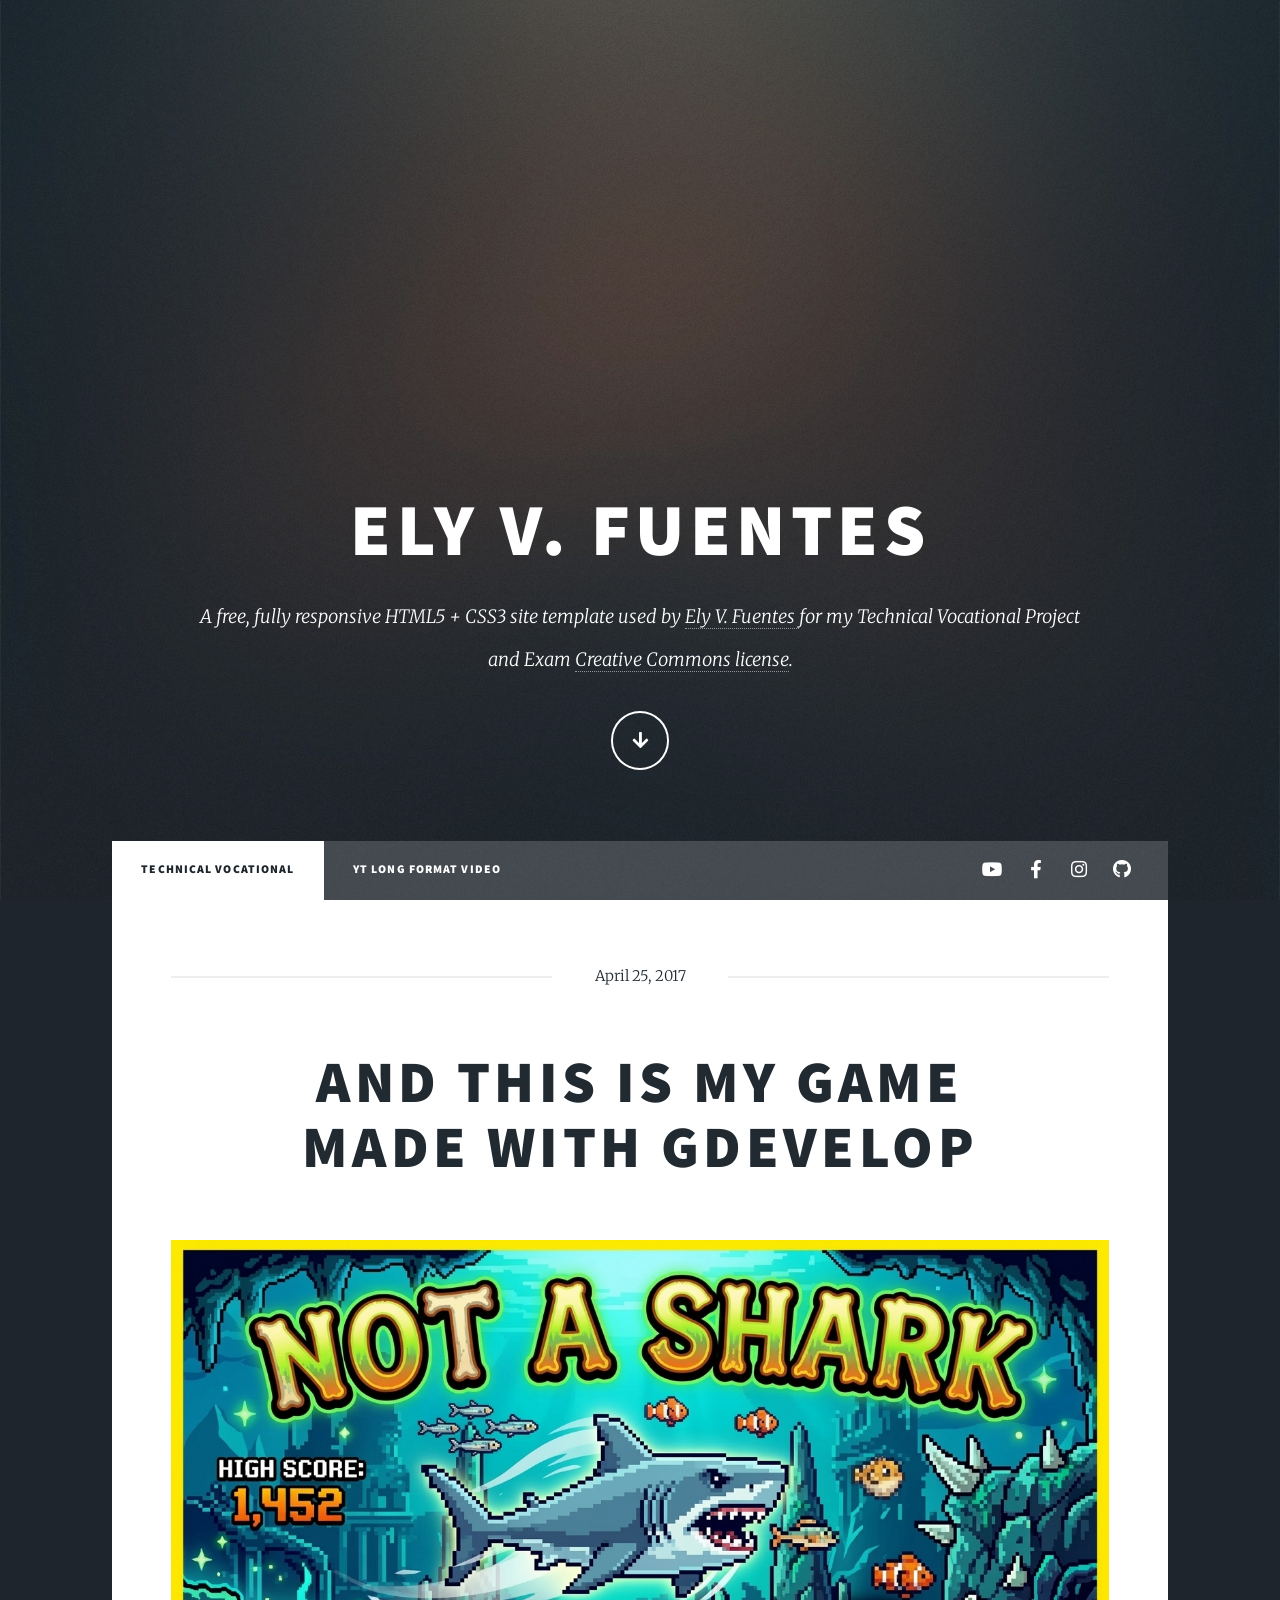
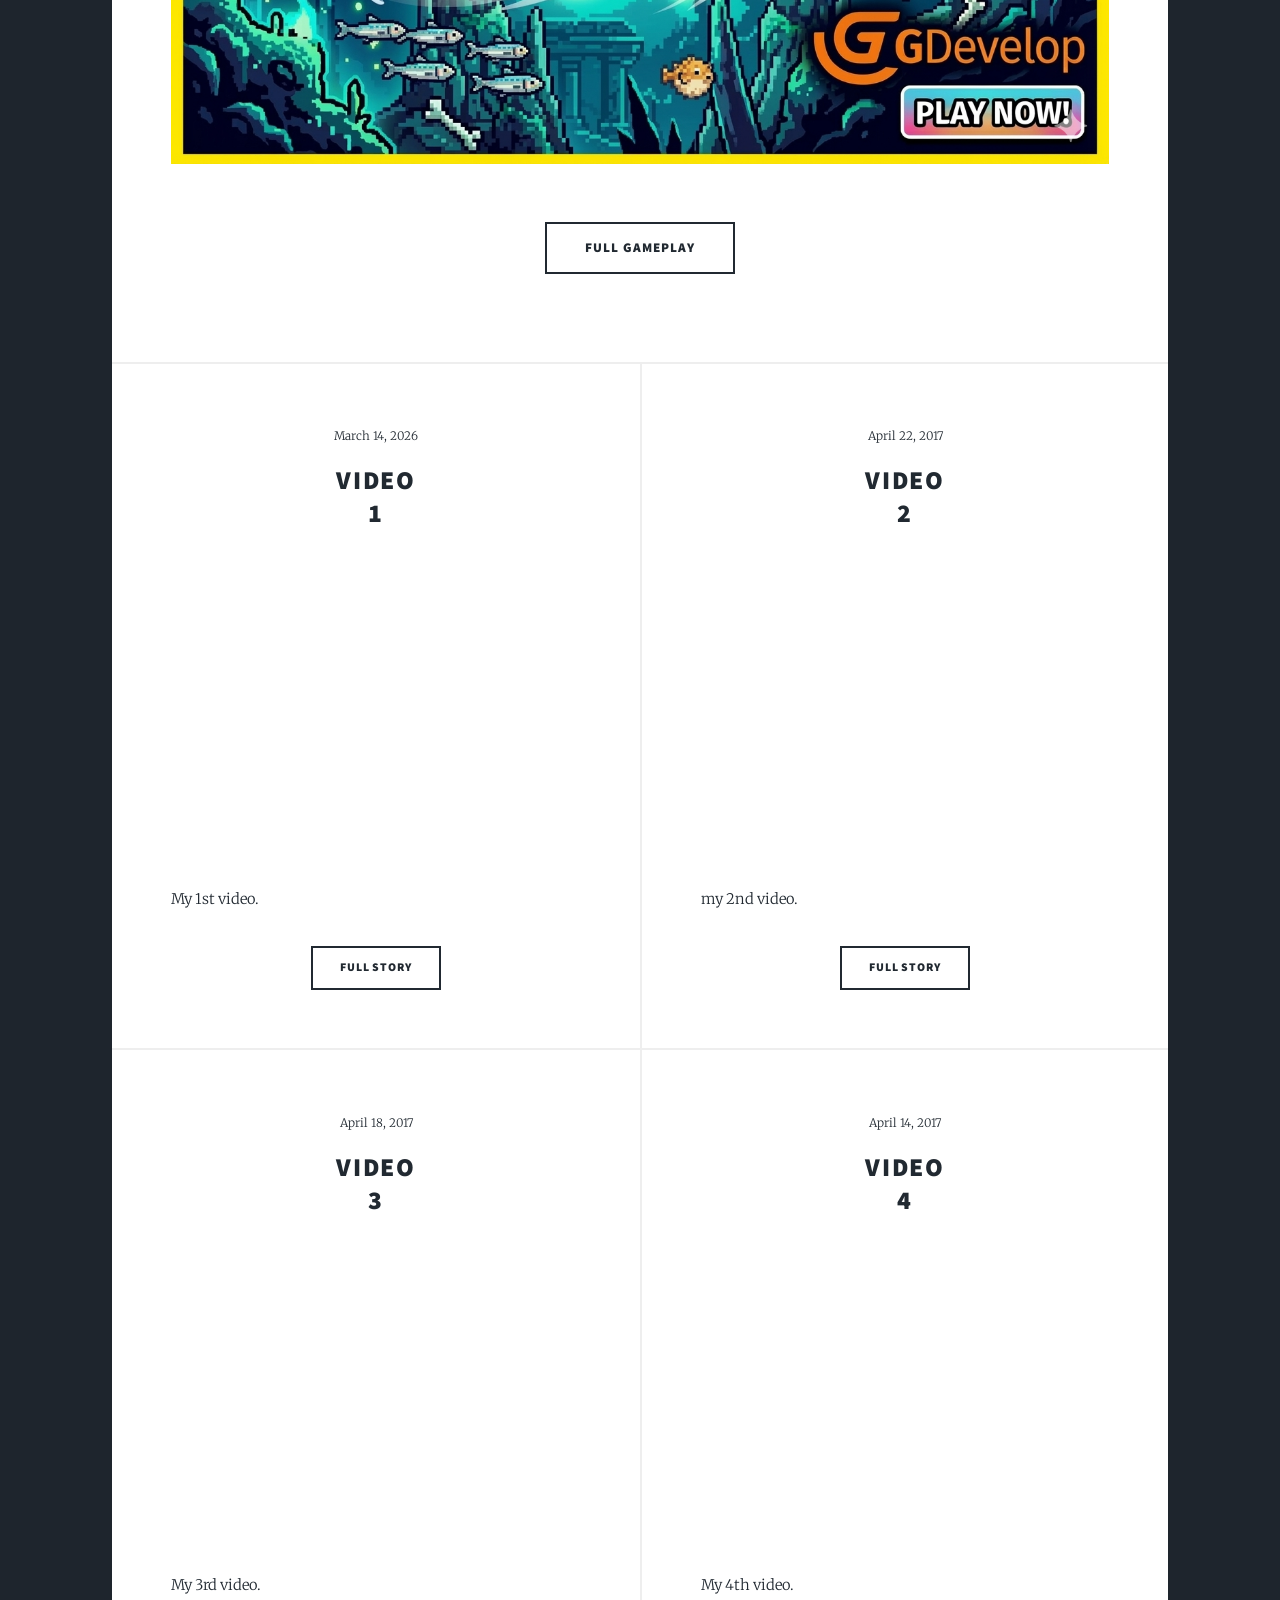
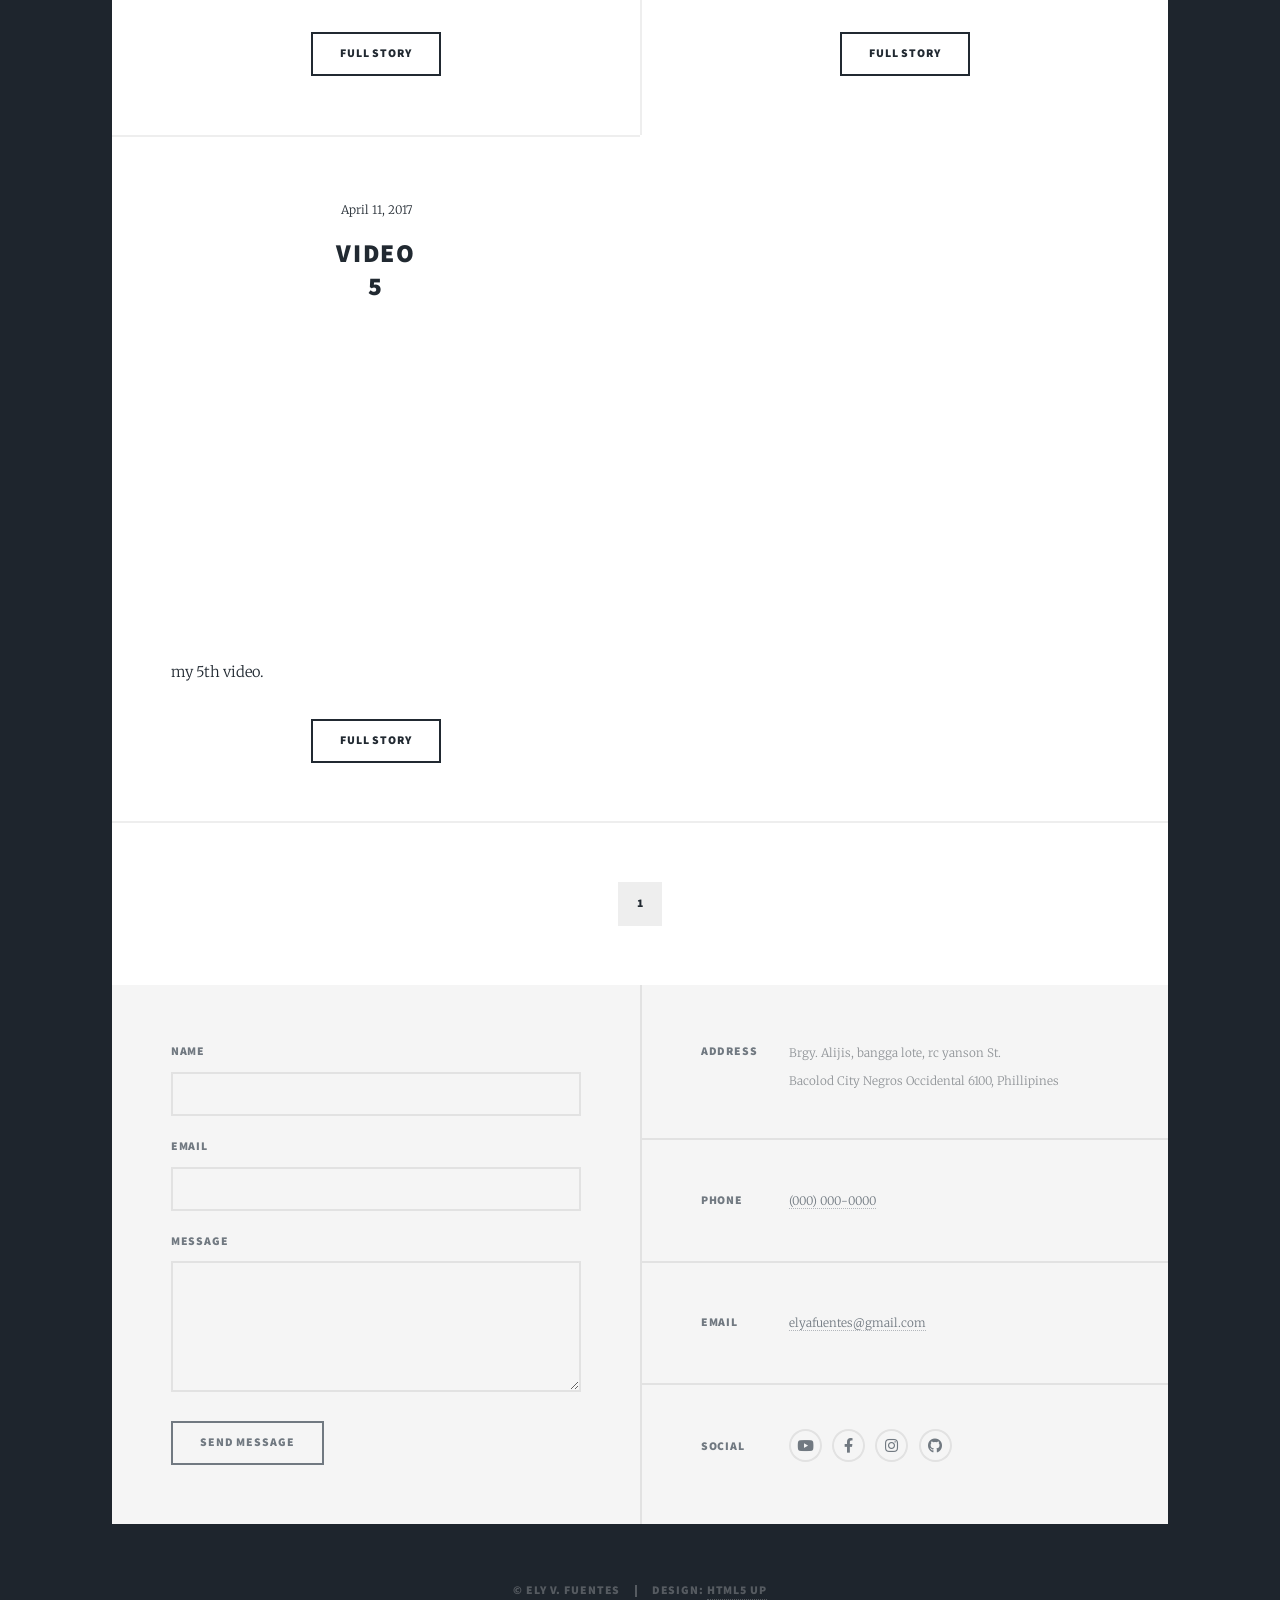
<file: myprofile/index.html>
<!DOCTYPE HTML>
<!--
	Massively by HTML5 UP
	html5up.net | @ajlkn
	Free for personal and commercial use under the CCA 3.0 license (html5up.net/license)
-->
<html>
	<head>
		<title>Mi Casa</title>
		<meta charset="utf-8" />
		<meta name="viewport" content="width=device-width, initial-scale=1, user-scalable=no" />
		<link rel="stylesheet" href="assets/css/main.css" />
		<noscript><link rel="stylesheet" href="assets/css/noscript.css" /></noscript>
	</head>
	<body class="is-preload">

		<!-- Wrapper -->
			<div id="wrapper" class="fade-in">

				<!-- Intro -->
					<div id="intro">
						<h1>Ely V. Fuentes</h1>
						<p>A free, fully responsive HTML5 + CSS3 site template used by <a href="https://www.facebook.com/ely.fuentes.565666">Ely V. Fuentes </a> for my Technical Vocational Project </a><br />
						and Exam <a href="https://html5up.net/license">Creative Commons license</a>.</p>
						<ul class="actions">
							<li><a href="#header" class="button icon solid solo fa-arrow-down scrolly">Continue</a></li>
						</ul>
					</div>

				<!-- Header -->
					<header id="header">
						<a href="index.html" class="logo">Su Casa</a>
					</header>

				<!-- Nav -->
					<nav id="nav">
						<ul class="links">
							<li class="active"><a href="index.html">Technical Vocational</a></li>
							<li><a href="generic.html">YT Long Format Video</a></li>
						</ul>
						<ul class="icons">
							<li><a href="#" class="icon brands fa-youtube"><span class="label">YouTube</span></a></li>
							<li><a href="https://www.facebook.com/ely.fuentes.565666" class="icon brands fa-facebook-f"><span class="label">Facebook</span></a></li>
							<li><a href="#" class="icon brands fa-instagram"><span class="label">Instagram</span></a></li>
							<li><a href="https://github.com/elyfuentes96-bop" class="icon brands fa-github"><span class="label">GitHub</span></a></li>
						</ul>
					</nav>

				<!-- Main -->
					<div id="main">

						<!-- Featured Post -->
							<article class="post featured">
								<header class="major">
									<span class="date">April 25, 2017</span>
									<h2>And this is my game<br />
									made with GDevelop</h2>
								</header>
								<a href="https://gd.games/games/36faddd2-c8ea-4c0a-9c11-5d85496a91ab" class="image main"><img src="images/No Shark.png" alt="" /></a>
								<ul class="actions special">
									<li><a href="https://gd.games/games/36faddd2-c8ea-4c0a-9c11-5d85496a91ab" class="button large">full Gameplay</a></li>
								</ul>
							</article>

						<!-- Posts -->
							<section class="posts">
								<article>
									<header>
										<span class="date">March 14, 2026</span>
										<h2>Video<br />
										1</h2>
									</header>
									<div class="video-container">
										<iframe width="420" height="315"
											src="https://www.youtube.com/embed/4C0v16g9K2A" title="YouTube video player" frameborder="0" allowfullscreen>
										</iframe>
									</div>
									<p>My 1st video.</p>
									<ul class="actions special">
										<li><a href="https://www.youtube.com/@Studio-X-Comics/videos" class="button">Full Story</a></li>
									</ul>
								</article>
								<article>
									<header>
										<span class="date">April 22, 2017</span>
										<h2>Video<br />
										2</h2>
									</header>
									<div class="video-container">
										<iframe width="420" height="315"
											src="https://www.youtube.com/embed/GzVRjKX__3k" title="YouTube video player" frameborder="0" allowfullscreen>
										</iframe>
									</div>
									<p>my 2nd video.</p>
									<ul class="actions special">
										<li><a href="https://www.youtube.com/@Studio-X-Comics/videos" class="button">Full Story</a></li>
									</ul>
								</article>
								<article>
									<header>
										<span class="date">April 18, 2017</span>
										<h2>Video<br />
										3</h2>
									</header>
									<div class="video-container">
										<iframe width="420" height="315"
											src="https://www.youtube.com/embed/jhWdPpZGx3o" title="YouTube video player" frameborder="0" allowfullscreen>
										</iframe>
									</div>
									<p>My 3rd video.</p>
									<ul class="actions special">
										<li><a href="https://www.youtube.com/@Studio-X-Comics/videos" class="button">Full Story</a></li>
									</ul>
								</article>
								<article>
									<header>
										<span class="date">April 14, 2017</span>
										<h2>Video<br />
										4</h2>
									</header>
									<div class="video-container">
										<iframe width="420" height="315"
											src="https://www.youtube.com/embed/-zgaAABoPfk" title="YouTube video player" frameborder="0" allowfullscreen>
										</iframe>
									</div>
									<p>My 4th video.</p>
									<ul class="actions special">
										<li><a href="https://www.youtube.com/@Studio-X-Comics/videos" class="button">Full Story</a></li>
									</ul>
								</article>
								<article>
									<header>
										<span class="date">April 11, 2017</span>
										<h2>Video<br />
										5</h2>
									</header>
									<div class="video-container">
										<iframe width="420" height="315"
											src="https://www.youtube.com/embed/Uk6024Kciz8" title="YouTube video player" frameborder="0" allowfullscreen>
										</iframe>
									</div>
									<p>my 5th video.</p>
									<ul class="actions special">
										<li><a href="https://www.youtube.com/@Studio-X-Comics/videos" class="button">Full Story</a></li>
									</ul>
								</article>
							</section>

						<!-- Footer -->
							<footer>
								<div class="pagination">
									<!--<a href="#" class="previous">Prev</a>-->
									<a href="#" class="page active">1</a>
								</div>
							</footer>

					</div>

				<!-- Footer -->
					<footer id="footer">
						<section>
							<form method="post" action="#">
								<div class="fields">
									<div class="field">
										<label for="name">Name</label>
										<input type="text" name="name" id="name" />
									</div>
									<div class="field">
										<label for="email">Email</label>
										<input type="text" name="email" id="email" />
									</div>
									<div class="field">
										<label for="message">Message</label>
										<textarea name="message" id="message" rows="3"></textarea>
									</div>
								</div>
								<ul class="actions">
									<li><input type="submit" value="Send Message" /></li>
								</ul>
							</form>
						</section>
						<section class="split contact">
							<section class="alt">
								<h3>Address</h3>
								<p>Brgy. Alijis, bangga lote, rc yanson St.<br />
								Bacolod City Negros Occidental 6100, Phillipines</p>
							</section>
							<section>
								<h3>Phone</h3>
								<p><a href="#">(000) 000-0000</a></p>
							</section>
							<section>
								<h3>Email</h3>
								<p><a href="https://myaccount.google.com/u/5/?gar=WzEyMF0&hl=en&utm_source=OGB&utm_medium=act">elyafuentes@gmail.com</a></p>
							</section>
							<section>
								<h3>Social</h3>
								<ul class="icons alt">
									<li><a href="#" class="icon brands alt fa-youtube"><span class="label">YouTube</span></a></li>
									<li><a href="https://www.facebook.com/ely.fuentes.565666" class="icon brands alt fa-facebook-f"><span class="label">Facebook</span></a></li>
									<li><a href="#" class="icon brands alt fa-instagram"><span class="label">Instagram</span></a></li>
									<li><a href="https://github.com/elyfuentes96-bop" class="icon brands alt fa-github"><span class="label">GitHub</span></a></li>
								</ul>
							</section>
						</section>
					</footer>

				<!-- Copyright -->
					<div id="copyright">
						<ul><li>&copy; Ely V. Fuentes </li><li>Design: <a href="https://html5up.net">HTML5 UP</a></li></ul>
					</div>

			</div>

		<!-- Scripts -->
			<script src="assets/js/jquery.min.js"></script>
			<script src="assets/js/jquery.scrollex.min.js"></script>
			<script src="assets/js/jquery.scrolly.min.js"></script>
			<script src="assets/js/browser.min.js"></script>
			<script src="assets/js/breakpoints.min.js"></script>
			<script src="assets/js/util.js"></script>
			<script src="assets/js/main.js"></script>

	</body>
</html>
</file>
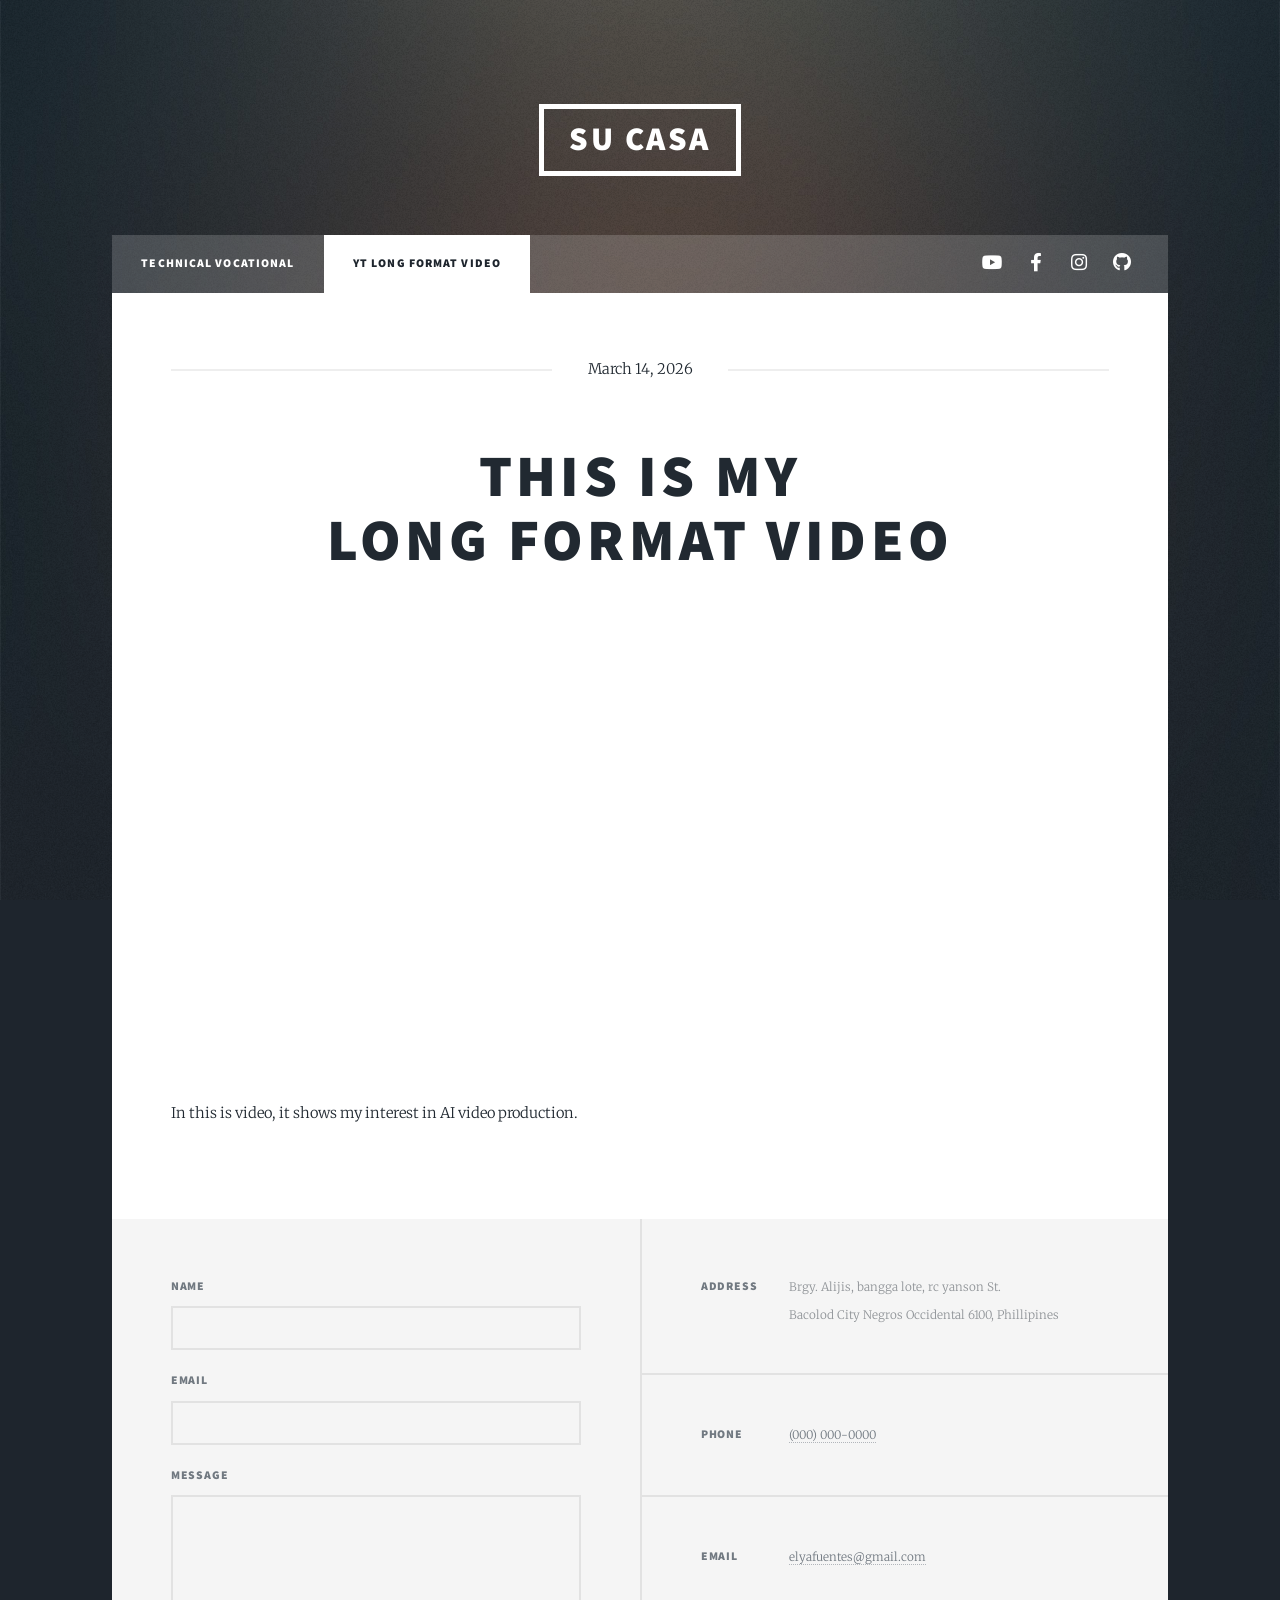
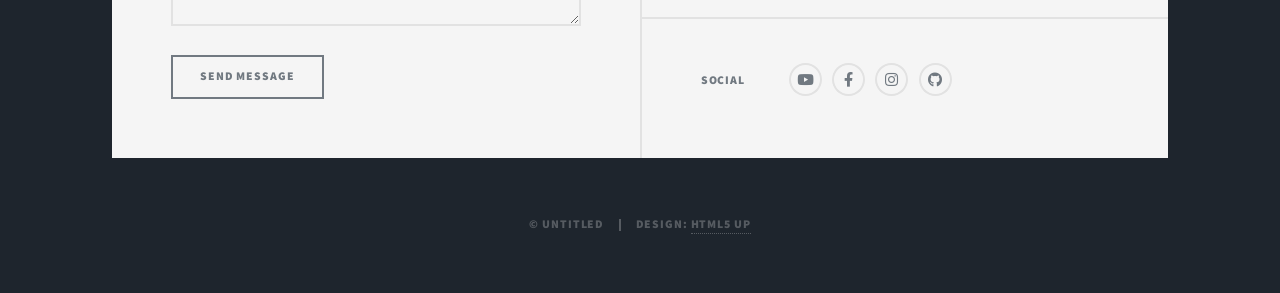
<file: myprofile/generic.html>
<!DOCTYPE HTML>
<!--
	Massively by HTML5 UP
	html5up.net | @ajlkn
	Free for personal and commercial use under the CCA 3.0 license (html5up.net/license)
-->
<html>
	<head>
		<title>Mi Casa</title>
		<meta charset="utf-8" />
		<meta name="viewport" content="width=device-width, initial-scale=1, user-scalable=no" />
		<link rel="stylesheet" href="assets/css/main.css" />
		<noscript><link rel="stylesheet" href="assets/css/noscript.css" /></noscript>
	</head>
	<body class="is-preload">

		<!-- Wrapper -->
			<div id="wrapper">

				<!-- Header -->
					<header id="header">
						<a href="index.html" class="logo">Su Casa</a>
					</header>

				<!-- Nav -->
					<nav id="nav">
						<ul class="links">
							<li><a href="index.html">Technical Vocational</a></li>
							<li class="active"><a href="generic.html">YT Long Format Video</a></li>
						</ul>
						<ul class="icons">
							<li><a href="https://www.youtube.com/@Studio-X-Comics/videos" class="icon brands fa-youtube"><span class="label">YouTube</span></a></li>
							<li><a href="https://www.facebook.com/ely.fuentes.565666" class="icon brands fa-facebook-f"><span class="label">Facebook</span></a></li>
							<li><a href="#" class="icon brands fa-instagram"><span class="label">Instagram</span></a></li>
							<li><a href="https://github.com/elyfuentes96-bop" class="icon brands fa-github"><span class="label">GitHub</span></a></li>
						</ul>
					</nav>

				<!-- Main -->
					<div id="main">

						<!-- Post -->
							<section class="post">
								<header class="major">
									<span class="date">March 14, 2026</span>
									<h1>This is My <br />
									Long Format Video</h1>
								</header>
								<div class="video-container">
										<iframe width="920" height="450"
											src="https://www.youtube.com/embed/t_jHbPlAcs0" title="YouTube video player" frameborder="0" allowfullscreen>
										</iframe>
									</div>
								<p>In this is video, it shows my interest in AI video production.</p>
							</section>

					</div>

				<!-- Footer -->
					<footer id="footer">
						<section>
							<form method="post" action="#">
								<div class="fields">
									<div class="field">
										<label for="name">Name</label>
										<input type="text" name="name" id="name" />
									</div>
									<div class="field">
										<label for="email">Email</label>
										<input type="text" name="email" id="email" />
									</div>
									<div class="field">
										<label for="message">Message</label>
										<textarea name="message" id="message" rows="3"></textarea>
									</div>
								</div>
								<ul class="actions">
									<li><input type="submit" value="Send Message" /></li>
								</ul>
							</form>
						</section>
						<section class="split contact">
							<section class="alt">
								<h3>Address</h3>
								<p>Brgy. Alijis, bangga lote, rc yanson St.<br />
								Bacolod City Negros Occidental 6100, Phillipines</p>
							</section>
							<section>
								<h3>Phone</h3>
								<p><a href="#">(000) 000-0000</a></p>
							</section>
							<section>
								<h3>Email</h3>
								<p><a href="https://myaccount.google.com/u/5/?gar=WzEyMF0&hl=en&utm_source=OGB&utm_medium=act">elyafuentes@gmail.com</a></p>
							</section>
							<section>
								<h3>Social</h3>
								<ul class="icons alt">
									<li><a href="https://www.youtube.com/@Studio-X-Comics/videos" class="icon brands alt fa-youtube"><span class="label">YouTube</span></a></li>
									<li><a href="https://www.facebook.com/ely.fuentes.565666" class="icon brands alt fa-facebook-f"><span class="label">Facebook</span></a></li>
									<li><a href="#" class="icon brands alt fa-instagram"><span class="label">Instagram</span></a></li>
									<li><a href="https://github.com/elyfuentes96-bop" class="icon brands alt fa-github"><span class="label">GitHub</span></a></li>
								</ul>
							</section>
						</section>
					</footer>

				<!-- Copyright -->
					<div id="copyright">
						<ul><li>&copy; Untitled</li><li>Design: <a href="https://html5up.net">HTML5 UP</a></li></ul>
					</div>

			</div>

		<!-- Scripts -->
			<script src="assets/js/jquery.min.js"></script>
			<script src="assets/js/jquery.scrollex.min.js"></script>
			<script src="assets/js/jquery.scrolly.min.js"></script>
			<script src="assets/js/browser.min.js"></script>
			<script src="assets/js/breakpoints.min.js"></script>
			<script src="assets/js/util.js"></script>
			<script src="assets/js/main.js"></script>

	</body>
</html>
</file>
<file: myprofile/assets/css/main.css>
@import url(fontawesome-all.min.css);
@import url("https://fonts.googleapis.com/css?family=Merriweather:300,700,300italic,700italic|Source+Sans+Pro:900");

/*
	Massively by HTML5 UP
	html5up.net | @ajlkn
	Free for personal and commercial use under the CCA 3.0 license (html5up.net/license)
*/

html, body, div, span, applet, object,
iframe, h1, h2, h3, h4, h5, h6, p, blockquote,
pre, a, abbr, acronym, address, big, cite,
code, del, dfn, em, img, ins, kbd, q, s, samp,
small, strike, strong, sub, sup, tt, var, b,
u, i, center, dl, dt, dd, ol, ul, li, fieldset,
form, label, legend, table, caption, tbody,
tfoot, thead, tr, th, td, article, aside,
canvas, details, embed, figure, figcaption,
footer, header, hgroup, menu, nav, output, ruby,
section, summary, time, mark, audio, video {
	margin: 0;
	padding: 0;
	border: 0;
	font-size: 100%;
	font: inherit;
	vertical-align: baseline;}

article, aside, details, figcaption, figure,
footer, header, hgroup, menu, nav, section {
	display: block;}

body {
	line-height: 1;
}

ol, ul {
	list-style: none;
}

blockquote, q {
	quotes: none;
}

	blockquote:before, blockquote:after, q:before, q:after {
		content: '';
		content: none;
	}

table {
	border-collapse: collapse;
	border-spacing: 0;
}

body {
	-webkit-text-size-adjust: none;
}

mark {
	background-color: transparent;
	color: inherit;
}

input::-moz-focus-inner {
	border: 0;
	padding: 0;
}

input, select, textarea {
	-moz-appearance: none;
	-webkit-appearance: none;
	-ms-appearance: none;
	appearance: none;
}

/* Basic */

	@-ms-viewport {
		width: device-width;
	}

	body {
		-ms-overflow-style: scrollbar;
	}

	@media screen and (max-width: 480px) {

		html, body {
			min-width: 320px;
		}

	}

	html {
		box-sizing: border-box;
	}

	*, *:before, *:after {
		box-sizing: inherit;
	}

	body {
		background-color: #1e252d;
	}

		body.is-preload *, body.is-preload *:before, body.is-preload *:after {
			-moz-animation: none !important;
			-webkit-animation: none !important;
			-ms-animation: none !important;
			animation: none !important;
			-moz-transition: none !important;
			-webkit-transition: none !important;
			-ms-transition: none !important;
			transition: none !important;
		}

/* Type */

	html {
		font-size: 16pt;
	}

		@media screen and (max-width: 1680px) {

			html {
				font-size: 12pt;
			}

		}

		@media screen and (max-width: 1280px) {

			html {
				font-size: 11pt;
			}

		}

		@media screen and (max-width: 360px) {

			html {
				font-size: 10pt;
			}

		}

	body {
		color: #212931;
	}

	body, input, select, textarea {
		font-family: "Merriweather", Georgia, serif;
		font-weight: 300;
		font-size: 1rem;
		line-height: 2.375;
	}

	a {
		-moz-transition: color 0.2s ease-in-out, background-color 0.2s ease-in-out, border-color 0.2s ease-in-out, box-shadow 0.2s ease-in-out;
		-webkit-transition: color 0.2s ease-in-out, background-color 0.2s ease-in-out, border-color 0.2s ease-in-out, box-shadow 0.2s ease-in-out;
		-ms-transition: color 0.2s ease-in-out, background-color 0.2s ease-in-out, border-color 0.2s ease-in-out, box-shadow 0.2s ease-in-out;
		transition: color 0.2s ease-in-out, background-color 0.2s ease-in-out, border-color 0.2s ease-in-out, box-shadow 0.2s ease-in-out;
		border-bottom: dotted 1px;
		text-decoration: none;
	}

		a:hover {
			border-bottom-color: transparent;
		}

	strong, b {
		font-weight: 600;
	}

	em, i {
		font-style: italic;
	}

	p {
		text-align: justify;
		margin: 0 0 2rem 0;
	}

	h1, h2, h3, h4, h5, h6 {
		font-family: "Source Sans Pro", Helvetica, sans-serif;
		font-weight: 900;
		line-height: 1.5;
		letter-spacing: 0.075em;
		text-transform: uppercase;
		margin: 0 0 1rem 0;
	}

		h1 a, h2 a, h3 a, h4 a, h5 a, h6 a {
			border-bottom: 0;
			color: inherit;
			text-decoration: none;
		}

	h1 {
		font-size: 4rem;
		line-height: 1.1;
		margin: 0 0 2rem 0;
	}

	h2 {
		font-size: 1.75rem;
		line-height: 1.3;
		margin: 0 0 1.5rem 0;
	}

	h3 {
		font-size: 1.25rem;
		margin: 0 0 1.5rem 0;
	}

	h4 {
		font-size: 1rem;
	}

	h5 {
		font-size: 0.9rem;
	}

	h6 {
		font-size: 0.8rem;
	}

	sub {
		font-size: 0.8rem;
		position: relative;
		top: 0.5rem;
	}

	sup {
		font-size: 0.8rem;
		position: relative;
		top: -0.5rem;
	}

	blockquote {
		border-left: solid 4px;
		font-style: italic;
		margin: 0 0 2rem 0;
		padding: 0.5rem 0 0.5rem 2rem;
	}

	code {
		border: solid 2px;
		font-family: "Courier New", monospace;
		font-size: 0.9rem;
		margin: 0 0.25rem;
		padding: 0.25rem 0.65rem;
	}

	pre {
		-webkit-overflow-scrolling: touch;
		font-family: "Courier New", monospace;
		font-size: 0.9rem;
		margin: 0 0 2rem 0;
	}

		pre code {
			display: block;
			line-height: 1.75;
			padding: 1rem 1.5rem;
			overflow-x: auto;
		}

	hr {
		border: 0;
		border-bottom: solid 2px;
		margin: 3rem 0;
	}

		hr.major {
			margin: 5rem 0;
		}

	.align-left {
		text-align: left;
	}

	.align-center {
		text-align: center;
	}

	.align-right {
		text-align: right;
	}

	input, select, textarea {
		color: #212931;
	}

	a {
		color: #212931;
		border-bottom-color: rgba(33, 41, 49, 0.5);
	}

		a:hover {
			border-bottom-color: transparent;
			color: #18bfef !important;
		}

	strong, b {
		color: #212931;
	}

	h1, h2, h3, h4, h5, h6 {
		color: #212931;
	}

	blockquote {
		border-left-color: #eeeeee;
	}

	code {
		background: rgba(220, 220, 220, 0.25);
		border-color: #eeeeee;
	}

	hr {
		border-bottom-color: #eeeeee;
	}

/* Row */

	.row {
		display: flex;
		flex-wrap: wrap;
		box-sizing: border-box;
		align-items: stretch;
	}

		.row > * {
			box-sizing: border-box;
		}

		.row.gtr-uniform > * > :last-child {
			margin-bottom: 0;
		}

		.row.aln-left {
			justify-content: flex-start;
		}

		.row.aln-center {
			justify-content: center;
		}

		.row.aln-right {
			justify-content: flex-end;
		}

		.row.aln-top {
			align-items: flex-start;
		}

		.row.aln-middle {
			align-items: center;
		}

		.row.aln-bottom {
			align-items: flex-end;
		}

		.row > .imp {
			order: -1;
		}

		.row > .col-1 {
			width: 8.33333%;
		}

		.row > .off-1 {
			margin-left: 8.33333%;
		}

		.row > .col-2 {
			width: 16.66667%;
		}

		.row > .off-2 {
			margin-left: 16.66667%;
		}

		.row > .col-3 {
			width: 25%;
		}

		.row > .off-3 {
			margin-left: 25%;
		}

		.row > .col-4 {
			width: 33.33333%;
		}

		.row > .off-4 {
			margin-left: 33.33333%;
		}

		.row > .col-5 {
			width: 41.66667%;
		}

		.row > .off-5 {
			margin-left: 41.66667%;
		}

		.row > .col-6 {
			width: 50%;
		}

		.row > .off-6 {
			margin-left: 50%;
		}

		.row > .col-7 {
			width: 58.33333%;
		}

		.row > .off-7 {
			margin-left: 58.33333%;
		}

		.row > .col-8 {
			width: 66.66667%;
		}

		.row > .off-8 {
			margin-left: 66.66667%;
		}

		.row > .col-9 {
			width: 75%;
		}

		.row > .off-9 {
			margin-left: 75%;
		}

		.row > .col-10 {
			width: 83.33333%;
		}

		.row > .off-10 {
			margin-left: 83.33333%;
		}

		.row > .col-11 {
			width: 91.66667%;
		}

		.row > .off-11 {
			margin-left: 91.66667%;
		}

		.row > .col-12 {
			width: 100%;
		}

		.row > .off-12 {
			margin-left: 100%;
		}

		.row.gtr-0 {
			margin-top: 0;
			margin-left: 0rem;
		}

			.row.gtr-0 > * {
				padding: 0 0 0 0rem;
			}

			.row.gtr-0.gtr-uniform {
				margin-top: 0rem;
			}

				.row.gtr-0.gtr-uniform > * {
					padding-top: 0rem;
				}

		.row.gtr-25 {
			margin-top: 0;
			margin-left: -0.375rem;
		}

			.row.gtr-25 > * {
				padding: 0 0 0 0.375rem;
			}

			.row.gtr-25.gtr-uniform {
				margin-top: -0.375rem;
			}

				.row.gtr-25.gtr-uniform > * {
					padding-top: 0.375rem;
				}

		.row.gtr-50 {
			margin-top: 0;
			margin-left: -0.75rem;
		}

			.row.gtr-50 > * {
				padding: 0 0 0 0.75rem;
			}

			.row.gtr-50.gtr-uniform {
				margin-top: -0.75rem;
			}

				.row.gtr-50.gtr-uniform > * {
					padding-top: 0.75rem;
				}

		.row {
			margin-top: 0;
			margin-left: -1.5rem;
		}

			.row > * {
				padding: 0 0 0 1.5rem;
			}

			.row.gtr-uniform {
				margin-top: -1.5rem;
			}

				.row.gtr-uniform > * {
					padding-top: 1.5rem;
				}

		.row.gtr-150 {
			margin-top: 0;
			margin-left: -2.25rem;
		}

			.row.gtr-150 > * {
				padding: 0 0 0 2.25rem;
			}

			.row.gtr-150.gtr-uniform {
				margin-top: -2.25rem;
			}

				.row.gtr-150.gtr-uniform > * {
					padding-top: 2.25rem;
				}

		.row.gtr-200 {
			margin-top: 0;
			margin-left: -3rem;
		}

			.row.gtr-200 > * {
				padding: 0 0 0 3rem;
			}

			.row.gtr-200.gtr-uniform {
				margin-top: -3rem;
			}

				.row.gtr-200.gtr-uniform > * {
					padding-top: 3rem;
				}

		@media screen and (max-width: 1680px) {

			.row {
				display: flex;
				flex-wrap: wrap;
				box-sizing: border-box;
				align-items: stretch;
			}

				.row > * {
					box-sizing: border-box;
				}

				.row.gtr-uniform > * > :last-child {
					margin-bottom: 0;
				}

				.row.aln-left {
					justify-content: flex-start;
				}

				.row.aln-center {
					justify-content: center;
				}

				.row.aln-right {
					justify-content: flex-end;
				}

				.row.aln-top {
					align-items: flex-start;
				}

				.row.aln-middle {
					align-items: center;
				}

				.row.aln-bottom {
					align-items: flex-end;
				}

				.row > .imp-xlarge {
					order: -1;
				}

				.row > .col-1-xlarge {
					width: 8.33333%;
				}

				.row > .off-1-xlarge {
					margin-left: 8.33333%;
				}

				.row > .col-2-xlarge {
					width: 16.66667%;
				}

				.row > .off-2-xlarge {
					margin-left: 16.66667%;
				}

				.row > .col-3-xlarge {
					width: 25%;
				}

				.row > .off-3-xlarge {
					margin-left: 25%;
				}

				.row > .col-4-xlarge {
					width: 33.33333%;
				}

				.row > .off-4-xlarge {
					margin-left: 33.33333%;
				}

				.row > .col-5-xlarge {
					width: 41.66667%;
				}

				.row > .off-5-xlarge {
					margin-left: 41.66667%;
				}

				.row > .col-6-xlarge {
					width: 50%;
				}

				.row > .off-6-xlarge {
					margin-left: 50%;
				}

				.row > .col-7-xlarge {
					width: 58.33333%;
				}

				.row > .off-7-xlarge {
					margin-left: 58.33333%;
				}

				.row > .col-8-xlarge {
					width: 66.66667%;
				}

				.row > .off-8-xlarge {
					margin-left: 66.66667%;
				}

				.row > .col-9-xlarge {
					width: 75%;
				}

				.row > .off-9-xlarge {
					margin-left: 75%;
				}

				.row > .col-10-xlarge {
					width: 83.33333%;
				}

				.row > .off-10-xlarge {
					margin-left: 83.33333%;
				}

				.row > .col-11-xlarge {
					width: 91.66667%;
				}

				.row > .off-11-xlarge {
					margin-left: 91.66667%;
				}

				.row > .col-12-xlarge {
					width: 100%;
				}

				.row > .off-12-xlarge {
					margin-left: 100%;
				}

				.row.gtr-0 {
					margin-top: 0;
					margin-left: 0rem;
				}

					.row.gtr-0 > * {
						padding: 0 0 0 0rem;
					}

					.row.gtr-0.gtr-uniform {
						margin-top: 0rem;
					}

						.row.gtr-0.gtr-uniform > * {
							padding-top: 0rem;
						}

				.row.gtr-25 {
					margin-top: 0;
					margin-left: -0.375rem;
				}

					.row.gtr-25 > * {
						padding: 0 0 0 0.375rem;
					}

					.row.gtr-25.gtr-uniform {
						margin-top: -0.375rem;
					}

						.row.gtr-25.gtr-uniform > * {
							padding-top: 0.375rem;
						}

				.row.gtr-50 {
					margin-top: 0;
					margin-left: -0.75rem;
				}

					.row.gtr-50 > * {
						padding: 0 0 0 0.75rem;
					}

					.row.gtr-50.gtr-uniform {
						margin-top: -0.75rem;
					}

						.row.gtr-50.gtr-uniform > * {
							padding-top: 0.75rem;
						}

				.row {
					margin-top: 0;
					margin-left: -1.5rem;
				}

					.row > * {
						padding: 0 0 0 1.5rem;
					}

					.row.gtr-uniform {
						margin-top: -1.5rem;
					}

						.row.gtr-uniform > * {
							padding-top: 1.5rem;
						}

				.row.gtr-150 {
					margin-top: 0;
					margin-left: -2.25rem;
				}

					.row.gtr-150 > * {
						padding: 0 0 0 2.25rem;
					}

					.row.gtr-150.gtr-uniform {
						margin-top: -2.25rem;
					}

						.row.gtr-150.gtr-uniform > * {
							padding-top: 2.25rem;
						}

				.row.gtr-200 {
					margin-top: 0;
					margin-left: -3rem;
				}

					.row.gtr-200 > * {
						padding: 0 0 0 3rem;
					}

					.row.gtr-200.gtr-uniform {
						margin-top: -3rem;
					}

						.row.gtr-200.gtr-uniform > * {
							padding-top: 3rem;
						}

		}

		@media screen and (max-width: 1280px) {

			.row {
				display: flex;
				flex-wrap: wrap;
				box-sizing: border-box;
				align-items: stretch;
			}

				.row > * {
					box-sizing: border-box;
				}

				.row.gtr-uniform > * > :last-child {
					margin-bottom: 0;
				}

				.row.aln-left {
					justify-content: flex-start;
				}

				.row.aln-center {
					justify-content: center;
				}

				.row.aln-right {
					justify-content: flex-end;
				}

				.row.aln-top {
					align-items: flex-start;
				}

				.row.aln-middle {
					align-items: center;
				}

				.row.aln-bottom {
					align-items: flex-end;
				}

				.row > .imp-large {
					order: -1;
				}

				.row > .col-1-large {
					width: 8.33333%;
				}

				.row > .off-1-large {
					margin-left: 8.33333%;
				}

				.row > .col-2-large {
					width: 16.66667%;
				}

				.row > .off-2-large {
					margin-left: 16.66667%;
				}

				.row > .col-3-large {
					width: 25%;
				}

				.row > .off-3-large {
					margin-left: 25%;
				}

				.row > .col-4-large {
					width: 33.33333%;
				}

				.row > .off-4-large {
					margin-left: 33.33333%;
				}

				.row > .col-5-large {
					width: 41.66667%;
				}

				.row > .off-5-large {
					margin-left: 41.66667%;
				}

				.row > .col-6-large {
					width: 50%;
				}

				.row > .off-6-large {
					margin-left: 50%;
				}

				.row > .col-7-large {
					width: 58.33333%;
				}

				.row > .off-7-large {
					margin-left: 58.33333%;
				}

				.row > .col-8-large {
					width: 66.66667%;
				}

				.row > .off-8-large {
					margin-left: 66.66667%;
				}

				.row > .col-9-large {
					width: 75%;
				}

				.row > .off-9-large {
					margin-left: 75%;
				}

				.row > .col-10-large {
					width: 83.33333%;
				}

				.row > .off-10-large {
					margin-left: 83.33333%;
				}

				.row > .col-11-large {
					width: 91.66667%;
				}

				.row > .off-11-large {
					margin-left: 91.66667%;
				}

				.row > .col-12-large {
					width: 100%;
				}

				.row > .off-12-large {
					margin-left: 100%;
				}

				.row.gtr-0 {
					margin-top: 0;
					margin-left: 0rem;
				}

					.row.gtr-0 > * {
						padding: 0 0 0 0rem;
					}

					.row.gtr-0.gtr-uniform {
						margin-top: 0rem;
					}

						.row.gtr-0.gtr-uniform > * {
							padding-top: 0rem;
						}

				.row.gtr-25 {
					margin-top: 0;
					margin-left: -0.375rem;
				}

					.row.gtr-25 > * {
						padding: 0 0 0 0.375rem;
					}

					.row.gtr-25.gtr-uniform {
						margin-top: -0.375rem;
					}

						.row.gtr-25.gtr-uniform > * {
							padding-top: 0.375rem;
						}

				.row.gtr-50 {
					margin-top: 0;
					margin-left: -0.75rem;
				}

					.row.gtr-50 > * {
						padding: 0 0 0 0.75rem;
					}

					.row.gtr-50.gtr-uniform {
						margin-top: -0.75rem;
					}

						.row.gtr-50.gtr-uniform > * {
							padding-top: 0.75rem;
						}

				.row {
					margin-top: 0;
					margin-left: -1.5rem;
				}

					.row > * {
						padding: 0 0 0 1.5rem;
					}

					.row.gtr-uniform {
						margin-top: -1.5rem;
					}

						.row.gtr-uniform > * {
							padding-top: 1.5rem;
						}

				.row.gtr-150 {
					margin-top: 0;
					margin-left: -2.25rem;
				}

					.row.gtr-150 > * {
						padding: 0 0 0 2.25rem;
					}

					.row.gtr-150.gtr-uniform {
						margin-top: -2.25rem;
					}

						.row.gtr-150.gtr-uniform > * {
							padding-top: 2.25rem;
						}

				.row.gtr-200 {
					margin-top: 0;
					margin-left: -3rem;
				}

					.row.gtr-200 > * {
						padding: 0 0 0 3rem;
					}

					.row.gtr-200.gtr-uniform {
						margin-top: -3rem;
					}

						.row.gtr-200.gtr-uniform > * {
							padding-top: 3rem;
						}

		}

		@media screen and (max-width: 980px) {

			.row {
				display: flex;
				flex-wrap: wrap;
				box-sizing: border-box;
				align-items: stretch;
			}

				.row > * {
					box-sizing: border-box;
				}

				.row.gtr-uniform > * > :last-child {
					margin-bottom: 0;
				}

				.row.aln-left {
					justify-content: flex-start;
				}

				.row.aln-center {
					justify-content: center;
				}

				.row.aln-right {
					justify-content: flex-end;
				}

				.row.aln-top {
					align-items: flex-start;
				}

				.row.aln-middle {
					align-items: center;
				}

				.row.aln-bottom {
					align-items: flex-end;
				}

				.row > .imp-medium {
					order: -1;
				}

				.row > .col-1-medium {
					width: 8.33333%;
				}

				.row > .off-1-medium {
					margin-left: 8.33333%;
				}

				.row > .col-2-medium {
					width: 16.66667%;
				}

				.row > .off-2-medium {
					margin-left: 16.66667%;
				}

				.row > .col-3-medium {
					width: 25%;
				}

				.row > .off-3-medium {
					margin-left: 25%;
				}

				.row > .col-4-medium {
					width: 33.33333%;
				}

				.row > .off-4-medium {
					margin-left: 33.33333%;
				}

				.row > .col-5-medium {
					width: 41.66667%;
				}

				.row > .off-5-medium {
					margin-left: 41.66667%;
				}

				.row > .col-6-medium {
					width: 50%;
				}

				.row > .off-6-medium {
					margin-left: 50%;
				}

				.row > .col-7-medium {
					width: 58.33333%;
				}

				.row > .off-7-medium {
					margin-left: 58.33333%;
				}

				.row > .col-8-medium {
					width: 66.66667%;
				}

				.row > .off-8-medium {
					margin-left: 66.66667%;
				}

				.row > .col-9-medium {
					width: 75%;
				}

				.row > .off-9-medium {
					margin-left: 75%;
				}

				.row > .col-10-medium {
					width: 83.33333%;
				}

				.row > .off-10-medium {
					margin-left: 83.33333%;
				}

				.row > .col-11-medium {
					width: 91.66667%;
				}

				.row > .off-11-medium {
					margin-left: 91.66667%;
				}

				.row > .col-12-medium {
					width: 100%;
				}

				.row > .off-12-medium {
					margin-left: 100%;
				}

				.row.gtr-0 {
					margin-top: 0;
					margin-left: 0rem;
				}

					.row.gtr-0 > * {
						padding: 0 0 0 0rem;
					}

					.row.gtr-0.gtr-uniform {
						margin-top: 0rem;
					}

						.row.gtr-0.gtr-uniform > * {
							padding-top: 0rem;
						}

				.row.gtr-25 {
					margin-top: 0;
					margin-left: -0.375rem;
				}

					.row.gtr-25 > * {
						padding: 0 0 0 0.375rem;
					}

					.row.gtr-25.gtr-uniform {
						margin-top: -0.375rem;
					}

						.row.gtr-25.gtr-uniform > * {
							padding-top: 0.375rem;
						}

				.row.gtr-50 {
					margin-top: 0;
					margin-left: -0.75rem;
				}

					.row.gtr-50 > * {
						padding: 0 0 0 0.75rem;
					}

					.row.gtr-50.gtr-uniform {
						margin-top: -0.75rem;
					}

						.row.gtr-50.gtr-uniform > * {
							padding-top: 0.75rem;
						}

				.row {
					margin-top: 0;
					margin-left: -1.5rem;
				}

					.row > * {
						padding: 0 0 0 1.5rem;
					}

					.row.gtr-uniform {
						margin-top: -1.5rem;
					}

						.row.gtr-uniform > * {
							padding-top: 1.5rem;
						}

				.row.gtr-150 {
					margin-top: 0;
					margin-left: -2.25rem;
				}

					.row.gtr-150 > * {
						padding: 0 0 0 2.25rem;
					}

					.row.gtr-150.gtr-uniform {
						margin-top: -2.25rem;
					}

						.row.gtr-150.gtr-uniform > * {
							padding-top: 2.25rem;
						}

				.row.gtr-200 {
					margin-top: 0;
					margin-left: -3rem;
				}

					.row.gtr-200 > * {
						padding: 0 0 0 3rem;
					}

					.row.gtr-200.gtr-uniform {
						margin-top: -3rem;
					}

						.row.gtr-200.gtr-uniform > * {
							padding-top: 3rem;
						}

		}

		@media screen and (max-width: 736px) {

			.row {
				display: flex;
				flex-wrap: wrap;
				box-sizing: border-box;
				align-items: stretch;
			}

				.row > * {
					box-sizing: border-box;
				}

				.row.gtr-uniform > * > :last-child {
					margin-bottom: 0;
				}

				.row.aln-left {
					justify-content: flex-start;
				}

				.row.aln-center {
					justify-content: center;
				}

				.row.aln-right {
					justify-content: flex-end;
				}

				.row.aln-top {
					align-items: flex-start;
				}

				.row.aln-middle {
					align-items: center;
				}

				.row.aln-bottom {
					align-items: flex-end;
				}

				.row > .imp-small {
					order: -1;
				}

				.row > .col-1-small {
					width: 8.33333%;
				}

				.row > .off-1-small {
					margin-left: 8.33333%;
				}

				.row > .col-2-small {
					width: 16.66667%;
				}

				.row > .off-2-small {
					margin-left: 16.66667%;
				}

				.row > .col-3-small {
					width: 25%;
				}

				.row > .off-3-small {
					margin-left: 25%;
				}

				.row > .col-4-small {
					width: 33.33333%;
				}

				.row > .off-4-small {
					margin-left: 33.33333%;
				}

				.row > .col-5-small {
					width: 41.66667%;
				}

				.row > .off-5-small {
					margin-left: 41.66667%;
				}

				.row > .col-6-small {
					width: 50%;
				}

				.row > .off-6-small {
					margin-left: 50%;
				}

				.row > .col-7-small {
					width: 58.33333%;
				}

				.row > .off-7-small {
					margin-left: 58.33333%;
				}

				.row > .col-8-small {
					width: 66.66667%;
				}

				.row > .off-8-small {
					margin-left: 66.66667%;
				}

				.row > .col-9-small {
					width: 75%;
				}

				.row > .off-9-small {
					margin-left: 75%;
				}

				.row > .col-10-small {
					width: 83.33333%;
				}

				.row > .off-10-small {
					margin-left: 83.33333%;
				}

				.row > .col-11-small {
					width: 91.66667%;
				}

				.row > .off-11-small {
					margin-left: 91.66667%;
				}

				.row > .col-12-small {
					width: 100%;
				}

				.row > .off-12-small {
					margin-left: 100%;
				}

				.row.gtr-0 {
					margin-top: 0;
					margin-left: 0rem;
				}

					.row.gtr-0 > * {
						padding: 0 0 0 0rem;
					}

					.row.gtr-0.gtr-uniform {
						margin-top: 0rem;
					}

						.row.gtr-0.gtr-uniform > * {
							padding-top: 0rem;
						}

				.row.gtr-25 {
					margin-top: 0;
					margin-left: -0.375rem;
				}

					.row.gtr-25 > * {
						padding: 0 0 0 0.375rem;
					}

					.row.gtr-25.gtr-uniform {
						margin-top: -0.375rem;
					}

						.row.gtr-25.gtr-uniform > * {
							padding-top: 0.375rem;
						}

				.row.gtr-50 {
					margin-top: 0;
					margin-left: -0.75rem;
				}

					.row.gtr-50 > * {
						padding: 0 0 0 0.75rem;
					}

					.row.gtr-50.gtr-uniform {
						margin-top: -0.75rem;
					}

						.row.gtr-50.gtr-uniform > * {
							padding-top: 0.75rem;
						}

				.row {
					margin-top: 0;
					margin-left: -1.5rem;
				}

					.row > * {
						padding: 0 0 0 1.5rem;
					}

					.row.gtr-uniform {
						margin-top: -1.5rem;
					}

						.row.gtr-uniform > * {
							padding-top: 1.5rem;
						}

				.row.gtr-150 {
					margin-top: 0;
					margin-left: -2.25rem;
				}

					.row.gtr-150 > * {
						padding: 0 0 0 2.25rem;
					}

					.row.gtr-150.gtr-uniform {
						margin-top: -2.25rem;
					}

						.row.gtr-150.gtr-uniform > * {
							padding-top: 2.25rem;
						}

				.row.gtr-200 {
					margin-top: 0;
					margin-left: -3rem;
				}

					.row.gtr-200 > * {
						padding: 0 0 0 3rem;
					}

					.row.gtr-200.gtr-uniform {
						margin-top: -3rem;
					}

						.row.gtr-200.gtr-uniform > * {
							padding-top: 3rem;
						}

		}

		@media screen and (max-width: 480px) {

			.row {
				display: flex;
				flex-wrap: wrap;
				box-sizing: border-box;
				align-items: stretch;
			}

				.row > * {
					box-sizing: border-box;
				}

				.row.gtr-uniform > * > :last-child {
					margin-bottom: 0;
				}

				.row.aln-left {
					justify-content: flex-start;
				}

				.row.aln-center {
					justify-content: center;
				}

				.row.aln-right {
					justify-content: flex-end;
				}

				.row.aln-top {
					align-items: flex-start;
				}

				.row.aln-middle {
					align-items: center;
				}

				.row.aln-bottom {
					align-items: flex-end;
				}

				.row > .imp-xsmall {
					order: -1;
				}

				.row > .col-1-xsmall {
					width: 8.33333%;
				}

				.row > .off-1-xsmall {
					margin-left: 8.33333%;
				}

				.row > .col-2-xsmall {
					width: 16.66667%;
				}

				.row > .off-2-xsmall {
					margin-left: 16.66667%;
				}

				.row > .col-3-xsmall {
					width: 25%;
				}

				.row > .off-3-xsmall {
					margin-left: 25%;
				}

				.row > .col-4-xsmall {
					width: 33.33333%;
				}

				.row > .off-4-xsmall {
					margin-left: 33.33333%;
				}

				.row > .col-5-xsmall {
					width: 41.66667%;
				}

				.row > .off-5-xsmall {
					margin-left: 41.66667%;
				}

				.row > .col-6-xsmall {
					width: 50%;
				}

				.row > .off-6-xsmall {
					margin-left: 50%;
				}

				.row > .col-7-xsmall {
					width: 58.33333%;
				}

				.row > .off-7-xsmall {
					margin-left: 58.33333%;
				}

				.row > .col-8-xsmall {
					width: 66.66667%;
				}

				.row > .off-8-xsmall {
					margin-left: 66.66667%;
				}

				.row > .col-9-xsmall {
					width: 75%;
				}

				.row > .off-9-xsmall {
					margin-left: 75%;
				}

				.row > .col-10-xsmall {
					width: 83.33333%;
				}

				.row > .off-10-xsmall {
					margin-left: 83.33333%;
				}

				.row > .col-11-xsmall {
					width: 91.66667%;
				}

				.row > .off-11-xsmall {
					margin-left: 91.66667%;
				}

				.row > .col-12-xsmall {
					width: 100%;
				}

				.row > .off-12-xsmall {
					margin-left: 100%;
				}

				.row.gtr-0 {
					margin-top: 0;
					margin-left: 0rem;
				}

					.row.gtr-0 > * {
						padding: 0 0 0 0rem;
					}

					.row.gtr-0.gtr-uniform {
						margin-top: 0rem;
					}

						.row.gtr-0.gtr-uniform > * {
							padding-top: 0rem;
						}

				.row.gtr-25 {
					margin-top: 0;
					margin-left: -0.375rem;
				}

					.row.gtr-25 > * {
						padding: 0 0 0 0.375rem;
					}

					.row.gtr-25.gtr-uniform {
						margin-top: -0.375rem;
					}

						.row.gtr-25.gtr-uniform > * {
							padding-top: 0.375rem;
						}

				.row.gtr-50 {
					margin-top: 0;
					margin-left: -0.75rem;
				}

					.row.gtr-50 > * {
						padding: 0 0 0 0.75rem;
					}

					.row.gtr-50.gtr-uniform {
						margin-top: -0.75rem;
					}

						.row.gtr-50.gtr-uniform > * {
							padding-top: 0.75rem;
						}

				.row {
					margin-top: 0;
					margin-left: -1.5rem;
				}

					.row > * {
						padding: 0 0 0 1.5rem;
					}

					.row.gtr-uniform {
						margin-top: -1.5rem;
					}

						.row.gtr-uniform > * {
							padding-top: 1.5rem;
						}

				.row.gtr-150 {
					margin-top: 0;
					margin-left: -2.25rem;
				}

					.row.gtr-150 > * {
						padding: 0 0 0 2.25rem;
					}

					.row.gtr-150.gtr-uniform {
						margin-top: -2.25rem;
					}

						.row.gtr-150.gtr-uniform > * {
							padding-top: 2.25rem;
						}

				.row.gtr-200 {
					margin-top: 0;
					margin-left: -3rem;
				}

					.row.gtr-200 > * {
						padding: 0 0 0 3rem;
					}

					.row.gtr-200.gtr-uniform {
						margin-top: -3rem;
					}

						.row.gtr-200.gtr-uniform > * {
							padding-top: 3rem;
						}

		}

		@media screen and (max-width: 360px) {

			.row {
				display: flex;
				flex-wrap: wrap;
				box-sizing: border-box;
				align-items: stretch;
			}

				.row > * {
					box-sizing: border-box;
				}

				.row.gtr-uniform > * > :last-child {
					margin-bottom: 0;
				}

				.row.aln-left {
					justify-content: flex-start;
				}

				.row.aln-center {
					justify-content: center;
				}

				.row.aln-right {
					justify-content: flex-end;
				}

				.row.aln-top {
					align-items: flex-start;
				}

				.row.aln-middle {
					align-items: center;
				}

				.row.aln-bottom {
					align-items: flex-end;
				}

				.row > .imp-xxsmall {
					order: -1;
				}

				.row > .col-1-xxsmall {
					width: 8.33333%;
				}

				.row > .off-1-xxsmall {
					margin-left: 8.33333%;
				}

				.row > .col-2-xxsmall {
					width: 16.66667%;
				}

				.row > .off-2-xxsmall {
					margin-left: 16.66667%;
				}

				.row > .col-3-xxsmall {
					width: 25%;
				}

				.row > .off-3-xxsmall {
					margin-left: 25%;
				}

				.row > .col-4-xxsmall {
					width: 33.33333%;
				}

				.row > .off-4-xxsmall {
					margin-left: 33.33333%;
				}

				.row > .col-5-xxsmall {
					width: 41.66667%;
				}

				.row > .off-5-xxsmall {
					margin-left: 41.66667%;
				}

				.row > .col-6-xxsmall {
					width: 50%;
				}

				.row > .off-6-xxsmall {
					margin-left: 50%;
				}

				.row > .col-7-xxsmall {
					width: 58.33333%;
				}

				.row > .off-7-xxsmall {
					margin-left: 58.33333%;
				}

				.row > .col-8-xxsmall {
					width: 66.66667%;
				}

				.row > .off-8-xxsmall {
					margin-left: 66.66667%;
				}

				.row > .col-9-xxsmall {
					width: 75%;
				}

				.row > .off-9-xxsmall {
					margin-left: 75%;
				}

				.row > .col-10-xxsmall {
					width: 83.33333%;
				}

				.row > .off-10-xxsmall {
					margin-left: 83.33333%;
				}

				.row > .col-11-xxsmall {
					width: 91.66667%;
				}

				.row > .off-11-xxsmall {
					margin-left: 91.66667%;
				}

				.row > .col-12-xxsmall {
					width: 100%;
				}

				.row > .off-12-xxsmall {
					margin-left: 100%;
				}

				.row.gtr-0 {
					margin-top: 0;
					margin-left: 0rem;
				}

					.row.gtr-0 > * {
						padding: 0 0 0 0rem;
					}

					.row.gtr-0.gtr-uniform {
						margin-top: 0rem;
					}

						.row.gtr-0.gtr-uniform > * {
							padding-top: 0rem;
						}

				.row.gtr-25 {
					margin-top: 0;
					margin-left: -0.375rem;
				}

					.row.gtr-25 > * {
						padding: 0 0 0 0.375rem;
					}

					.row.gtr-25.gtr-uniform {
						margin-top: -0.375rem;
					}

						.row.gtr-25.gtr-uniform > * {
							padding-top: 0.375rem;
						}

				.row.gtr-50 {
					margin-top: 0;
					margin-left: -0.75rem;
				}

					.row.gtr-50 > * {
						padding: 0 0 0 0.75rem;
					}

					.row.gtr-50.gtr-uniform {
						margin-top: -0.75rem;
					}

						.row.gtr-50.gtr-uniform > * {
							padding-top: 0.75rem;
						}

				.row {
					margin-top: 0;
					margin-left: -1.5rem;
				}

					.row > * {
						padding: 0 0 0 1.5rem;
					}

					.row.gtr-uniform {
						margin-top: -1.5rem;
					}

						.row.gtr-uniform > * {
							padding-top: 1.5rem;
						}

				.row.gtr-150 {
					margin-top: 0;
					margin-left: -2.25rem;
				}

					.row.gtr-150 > * {
						padding: 0 0 0 2.25rem;
					}

					.row.gtr-150.gtr-uniform {
						margin-top: -2.25rem;
					}

						.row.gtr-150.gtr-uniform > * {
							padding-top: 2.25rem;
						}

				.row.gtr-200 {
					margin-top: 0;
					margin-left: -3rem;
				}

					.row.gtr-200 > * {
						padding: 0 0 0 3rem;
					}

					.row.gtr-200.gtr-uniform {
						margin-top: -3rem;
					}

						.row.gtr-200.gtr-uniform > * {
							padding-top: 3rem;
						}

		}

/* Box */

	.box {
		border: solid 2px;
		margin-bottom: 2rem;
		padding: 1.5rem;
	}

		.box > :last-child,
		.box > :last-child > :last-child,
		.box > :last-child > :last-child > :last-child {
			margin-bottom: 0;
		}

		.box.alt {
			border: 0;
			border-radius: 0;
			padding: 0;
		}

	.box {
		border-color: #eeeeee;
	}

/* Button */

	input[type="submit"],
	input[type="reset"],
	input[type="button"],
	button,
	.button {
		-moz-appearance: none;
		-webkit-appearance: none;
		-ms-appearance: none;
		appearance: none;
		-moz-transition: background-color 0.2s ease-in-out, box-shadow 0.2s ease-in-out, color 0.2s ease-in-out;
		-webkit-transition: background-color 0.2s ease-in-out, box-shadow 0.2s ease-in-out, color 0.2s ease-in-out;
		-ms-transition: background-color 0.2s ease-in-out, box-shadow 0.2s ease-in-out, color 0.2s ease-in-out;
		transition: background-color 0.2s ease-in-out, box-shadow 0.2s ease-in-out, color 0.2s ease-in-out;
		border: 0;
		border-radius: 0;
		cursor: pointer;
		display: inline-block;
		font-family: "Source Sans Pro", Helvetica, sans-serif;
		font-size: 0.8rem;
		font-weight: 900;
		letter-spacing: 0.075em;
		height: 3rem;
		line-height: 3rem;
		padding: 0 2rem;
		text-align: center;
		text-decoration: none;
		text-transform: uppercase;
		white-space: nowrap;
	}

		input[type="submit"].icon:before,
		input[type="reset"].icon:before,
		input[type="button"].icon:before,
		button.icon:before,
		.button.icon:before {
			margin-right: 0.5rem;
		}

		input[type="submit"].icon.solo,
		input[type="reset"].icon.solo,
		input[type="button"].icon.solo,
		button.icon.solo,
		.button.icon.solo {
			position: relative;
			width: 4rem;
			height: 4rem;
			line-height: 4rem;
			border-radius: 4rem;
			text-indent: 4rem;
			overflow: hidden;
			padding: 0;
			white-space: nowrap;
		}

			input[type="submit"].icon.solo:before,
			input[type="reset"].icon.solo:before,
			input[type="button"].icon.solo:before,
			button.icon.solo:before,
			.button.icon.solo:before {
				position: absolute;
				display: block;
				top: 0;
				left: 0;
				width: inherit;
				height: inherit;
				line-height: inherit;
				font-size: 1.25rem;
				margin-right: 0;
				text-align: center;
				text-indent: 0;
			}

		input[type="submit"].fit,
		input[type="reset"].fit,
		input[type="button"].fit,
		button.fit,
		.button.fit {
			width: 100%;
		}

		input[type="submit"].small,
		input[type="reset"].small,
		input[type="button"].small,
		button.small,
		.button.small {
			font-size: 0.7rem;
			height: 2.5rem;
			line-height: 2.5rem;
			padding: 0 1.5rem;
		}

		input[type="submit"].large,
		input[type="reset"].large,
		input[type="button"].large,
		button.large,
		.button.large {
			font-size: 0.9rem;
			height: 3.5rem;
			line-height: 3.5rem;
			padding: 0 2.75rem;
		}

		@media screen and (max-width: 980px) {

			input[type="submit"],
			input[type="reset"],
			input[type="button"],
			button,
			.button {
				font-size: 0.9rem;
				height: 3.25rem;
				line-height: 3.25rem;
			}

				input[type="submit"].large,
				input[type="reset"].large,
				input[type="button"].large,
				button.large,
				.button.large {
					font-size: 1rem;
					height: 3.75rem;
					line-height: 3.75rem;
				}

		}

		input[type="submit"].disabled, input[type="submit"]:disabled,
		input[type="reset"].disabled,
		input[type="reset"]:disabled,
		input[type="button"].disabled,
		input[type="button"]:disabled,
		button.disabled,
		button:disabled,
		.button.disabled,
		.button:disabled {
			pointer-events: none;
			opacity: 0.25;
		}

	input[type="submit"],
	input[type="reset"],
	input[type="button"],
	button,
	.button {
		background-color: transparent;
		box-shadow: inset 0 0 0 2px #212931;
		color: #212931 !important;
	}

		input[type="submit"]:hover,
		input[type="reset"]:hover,
		input[type="button"]:hover,
		button:hover,
		.button:hover {
			box-shadow: inset 0 0 0 2px #18bfef;
			color: #18bfef !important;
		}

		input[type="submit"].primary,
		input[type="reset"].primary,
		input[type="button"].primary,
		button.primary,
		.button.primary {
			background-color: #212931;
			box-shadow: none;
			color: #ffffff !important;
		}

			input[type="submit"].primary:hover,
			input[type="reset"].primary:hover,
			input[type="button"].primary:hover,
			button.primary:hover,
			.button.primary:hover {
				background-color: #18bfef;
			}

/* Form */

	form {
		margin: 0 0 2rem 0;
	}

		form > :last-child {
			margin-bottom: 0;
		}

		form > .fields {
			display: -moz-flex;
			display: -webkit-flex;
			display: -ms-flex;
			display: flex;
			-moz-flex-wrap: wrap;
			-webkit-flex-wrap: wrap;
			-ms-flex-wrap: wrap;
			flex-wrap: wrap;
			width: calc(100% + 3rem);
			margin: -1.5rem 0 2rem -1.5rem;
		}

			form > .fields > .field {
				-moz-flex-grow: 0;
				-webkit-flex-grow: 0;
				-ms-flex-grow: 0;
				flex-grow: 0;
				-moz-flex-shrink: 0;
				-webkit-flex-shrink: 0;
				-ms-flex-shrink: 0;
				flex-shrink: 0;
				padding: 1.5rem 0 0 1.5rem;
				width: calc(100% - 1.5rem);
			}

				form > .fields > .field.half {
					width: calc(50% - 0.75rem);
				}

				form > .fields > .field.third {
					width: calc(100%/3 - 0.5rem);
				}

				form > .fields > .field.quarter {
					width: calc(25% - 0.375rem);
				}

		@media screen and (max-width: 480px) {

			form > .fields {
				width: calc(100% + 3rem);
				margin: -1.5rem 0 2rem -1.5rem;
			}

				form > .fields > .field {
					padding: 1.5rem 0 0 1.5rem;
					width: calc(100% - 1.5rem);
				}

					form > .fields > .field.half {
						width: calc(100% - 1.5rem);
					}

					form > .fields > .field.third {
						width: calc(100% - 1.5rem);
					}

					form > .fields > .field.quarter {
						width: calc(100% - 1.5rem);
					}

		}

	label {
		display: block;
		font-family: "Source Sans Pro", Helvetica, sans-serif;
		font-weight: 900;
		line-height: 1.5;
		letter-spacing: 0.075em;
		font-size: 0.8rem;
		text-transform: uppercase;
		margin: 0 0 0.75rem 0;
	}

		@media screen and (max-width: 980px) {

			label {
				font-size: 0.9rem;
			}

		}

	input[type="text"],
	input[type="password"],
	input[type="email"],
	select,
	textarea {
		-moz-appearance: none;
		-webkit-appearance: none;
		-ms-appearance: none;
		appearance: none;
		background: transparent;
		border-radius: 0;
		border: solid 2px;
		color: inherit;
		display: block;
		outline: 0;
		padding: 0 1rem;
		text-decoration: none;
		width: 100%;
	}

		input[type="text"]:invalid,
		input[type="password"]:invalid,
		input[type="email"]:invalid,
		select:invalid,
		textarea:invalid {
			box-shadow: none;
		}

	select {
		background-size: 1.25rem;
		background-repeat: no-repeat;
		background-position: calc(100% - 1rem) center;
		height: 3rem;
		padding-right: 3rem;
		text-overflow: ellipsis;
	}

		select:focus::-ms-value {
			background-color: transparent;
		}

		select::-ms-expand {
			display: none;
		}

	input[type="text"],
	input[type="password"],
	input[type="email"],
	select {
		height: 3rem;
	}

	textarea {
		padding: 0.75rem 1rem;
	}

	input[type="checkbox"],
	input[type="radio"] {
		-moz-appearance: none;
		-webkit-appearance: none;
		-ms-appearance: none;
		appearance: none;
		display: block;
		float: left;
		margin-right: -2rem;
		opacity: 0;
		width: 1rem;
		z-index: -1;
	}

		input[type="checkbox"] + label,
		input[type="radio"] + label {
			text-decoration: none;
			cursor: pointer;
			display: inline-block;
			font-size: 1rem;
			letter-spacing: 0;
			font-family: "Merriweather", Georgia, serif;
			text-transform: none;
			font-weight: 300;
			padding-left: 2.8rem;
			padding-right: 1rem;
			position: relative;
		}

			input[type="checkbox"] + label:before,
			input[type="radio"] + label:before {
				-moz-osx-font-smoothing: grayscale;
				-webkit-font-smoothing: antialiased;
				display: inline-block;
				font-style: normal;
				font-variant: normal;
				text-rendering: auto;
				line-height: 1;
				text-transform: none !important;
				font-family: 'Font Awesome 5 Free';
				font-weight: 900;
			}

			input[type="checkbox"] + label:before,
			input[type="radio"] + label:before {
				border-radius: 0;
				border: solid 2px;
				content: '';
				display: inline-block;
				font-size: 0.8rem;
				height: 1.8rem;
				left: 0;
				line-height: 1.65rem;
				position: absolute;
				text-align: center;
				top: -0.125rem;
				width: 1.8rem;
			}

		input[type="checkbox"]:checked + label:before,
		input[type="radio"]:checked + label:before {
			content: '\f00c';
		}

	input[type="checkbox"] + label:before {
		border-radius: 0;
	}

	input[type="radio"] + label:before {
		border-radius: 100%;
	}

	::-webkit-input-placeholder {
		opacity: 1.0;
	}

	:-moz-placeholder {
		opacity: 1.0;
	}

	::-moz-placeholder {
		opacity: 1.0;
	}

	:-ms-input-placeholder {
		opacity: 1.0;
	}

	label {
		color: #212931;
	}

	input[type="text"],
	input[type="password"],
	input[type="email"],
	select,
	textarea {
		border-color: #eeeeee;
	}

		input[type="text"]:focus,
		input[type="password"]:focus,
		input[type="email"]:focus,
		select:focus,
		textarea:focus {
			border-color: #18bfef;
		}

	select {
		background-image: url("data:image/svg+xml;charset=utf8,%3Csvg xmlns='http://www.w3.org/2000/svg' width='40' height='40' preserveAspectRatio='none' viewBox='0 0 40 40'%3E%3Cpath d='M9.4,12.3l10.4,10.4l10.4-10.4c0.2-0.2,0.5-0.4,0.9-0.4c0.3,0,0.6,0.1,0.9,0.4l3.3,3.3c0.2,0.2,0.4,0.5,0.4,0.9 c0,0.4-0.1,0.6-0.4,0.9L20.7,31.9c-0.2,0.2-0.5,0.4-0.9,0.4c-0.3,0-0.6-0.1-0.9-0.4L4.3,17.3c-0.2-0.2-0.4-0.5-0.4-0.9 c0-0.4,0.1-0.6,0.4-0.9l3.3-3.3c0.2-0.2,0.5-0.4,0.9-0.4S9.1,12.1,9.4,12.3z' fill='%23eeeeee' /%3E%3C/svg%3E");
	}

		select option {
			background-color: #ffffff;
			color: #212931;
		}

	.select-wrapper:before {
		color: #eeeeee;
	}

	input[type="checkbox"] + label,
	input[type="radio"] + label {
		color: #212931;
	}

		input[type="checkbox"] + label:before,
		input[type="radio"] + label:before {
			border-color: #eeeeee;
		}

	input[type="checkbox"]:checked + label:before,
	input[type="radio"]:checked + label:before {
		background-color: #212931;
		border-color: #212931;
		color: #ffffff;
	}

	input[type="checkbox"]:focus + label:before,
	input[type="radio"]:focus + label:before {
		border-color: #18bfef;
	}

	::-webkit-input-placeholder {
		color: #909498 !important;
	}

	:-moz-placeholder {
		color: #909498 !important;
	}

	::-moz-placeholder {
		color: #909498 !important;
	}

	:-ms-input-placeholder {
		color: #909498 !important;
	}

	.formerize-placeholder {
		color: #909498 !important;
	}

/* Icon */

	.icon {
		text-decoration: none;
		border-bottom: none;
		position: relative;
	}

		.icon:before {
			-moz-osx-font-smoothing: grayscale;
			-webkit-font-smoothing: antialiased;
			display: inline-block;
			font-style: normal;
			font-variant: normal;
			text-rendering: auto;
			line-height: 1;
			text-transform: none !important;
			font-family: 'Font Awesome 5 Free';
			font-weight: 400;
		}

		.icon > .label {
			display: none;
		}

		.icon:before {
			line-height: inherit;
		}

		.icon.solid:before {
			font-weight: 900;
		}

		.icon.brands:before {
			font-family: 'Font Awesome 5 Brands';
		}

/* Image */

	.image {
		border: 0;
		display: inline-block;
		position: relative;
	}

		.image img {
			display: block;
		}

		.image.left, .image.right {
			max-width: 40%;
		}

			.image.left img, .image.right img {
				width: 100%;
			}

		.image.left {
			float: left;
			margin: 0 2rem 2rem 0;
			top: 0.75rem;
		}

		.image.right {
			float: right;
			margin: 0 0 2rem 2rem;
			top: 0.75rem;
		}

		.image.fit {
			display: block;
			margin: 2.5rem 0;
			width: 100%;
		}

			.image.fit:first-child {
				margin-top: 0;
			}

			.image.fit img {
				width: 100%;
			}

		.image.main {
			display: block;
			margin: 4rem 0;
			width: 100%;
		}

			.image.main:first-child {
				margin-top: 0;
			}

			.image.main img {
				width: 100%;
			}

		@media screen and (max-width: 736px) {

			.image.fit {
				margin: 2rem 0;
			}

			.image.main {
				margin: 2rem 0;
			}

		}

	a.image {
		overflow: hidden;
	}

		a.image img {
			-moz-transition: -moz-transform 0.2s ease-out;
			-webkit-transition: -webkit-transform 0.2s ease-out;
			-ms-transition: -ms-transform 0.2s ease-out;
			transition: transform 0.2s ease-out;
		}

		a.image:hover img {
			-moz-transform: scale(1.05);
			-webkit-transform: scale(1.05);
			-ms-transform: scale(1.05);
			transform: scale(1.05);
		}

/* Actions */

	ul.actions {
		display: -moz-flex;
		display: -webkit-flex;
		display: -ms-flex;
		display: flex;
		cursor: default;
		list-style: none;
		margin-left: -1rem;
		padding-left: 0;
	}

		ul.actions li {
			padding: 0 0 0 1rem;
			vertical-align: middle;
		}

		ul.actions.special {
			-moz-justify-content: center;
			-webkit-justify-content: center;
			-ms-justify-content: center;
			justify-content: center;
			width: 100%;
			margin-left: 0;
		}

			ul.actions.special li:first-child {
				padding-left: 0;
			}

		ul.actions.stacked {
			-moz-flex-direction: column;
			-webkit-flex-direction: column;
			-ms-flex-direction: column;
			flex-direction: column;
			margin-left: 0;
		}

			ul.actions.stacked li {
				padding: 1.3rem 0 0 0;
			}

				ul.actions.stacked li:first-child {
					padding-top: 0;
				}

		ul.actions.fit {
			width: calc(100% + 1rem);
		}

			ul.actions.fit li {
				-moz-flex-grow: 1;
				-webkit-flex-grow: 1;
				-ms-flex-grow: 1;
				flex-grow: 1;
				-moz-flex-shrink: 1;
				-webkit-flex-shrink: 1;
				-ms-flex-shrink: 1;
				flex-shrink: 1;
				width: 100%;
			}

				ul.actions.fit li > * {
					width: 100%;
				}

			ul.actions.fit.stacked {
				width: 100%;
			}

		@media screen and (max-width: 480px) {

			ul.actions:not(.fixed) {
				-moz-flex-direction: column;
				-webkit-flex-direction: column;
				-ms-flex-direction: column;
				flex-direction: column;
				margin-left: 0;
				width: 100% !important;
			}

				ul.actions:not(.fixed) li {
					-moz-flex-grow: 1;
					-webkit-flex-grow: 1;
					-ms-flex-grow: 1;
					flex-grow: 1;
					-moz-flex-shrink: 1;
					-webkit-flex-shrink: 1;
					-ms-flex-shrink: 1;
					flex-shrink: 1;
					padding: 1rem 0 0 0;
					text-align: center;
					width: 100%;
				}

					ul.actions:not(.fixed) li > * {
						width: 100%;
					}

					ul.actions:not(.fixed) li:first-child {
						padding-top: 0;
					}

					ul.actions:not(.fixed) li input[type="submit"],
					ul.actions:not(.fixed) li input[type="reset"],
					ul.actions:not(.fixed) li input[type="button"],
					ul.actions:not(.fixed) li button,
					ul.actions:not(.fixed) li .button {
						width: 100%;
					}

						ul.actions:not(.fixed) li input[type="submit"].icon:before,
						ul.actions:not(.fixed) li input[type="reset"].icon:before,
						ul.actions:not(.fixed) li input[type="button"].icon:before,
						ul.actions:not(.fixed) li button.icon:before,
						ul.actions:not(.fixed) li .button.icon:before {
							margin-left: -0.5rem;
						}

		}

/* Icons */

	ul.icons {
		cursor: default;
		list-style: none;
		padding-left: 0;
	}

		ul.icons li {
			display: inline-block;
			padding: 0 0.5rem 0 0;
			vertical-align: middle;
		}

			ul.icons li:last-child {
				padding-right: 0;
			}

			ul.icons li .icon:before {
				width: 2.25rem;
				height: 2.25rem;
				line-height: 2.25rem;
				display: inline-block;
				text-align: center;
				border-radius: 100%;
				font-size: 1.25rem;
			}

		ul.icons.alt li .icon:before {
			-moz-transition: color 0.2s ease-in-out, background-color 0.2s ease-in-out, border-color 0.2s ease-in-out, box-shadow 0.2s ease-in-out;
			-webkit-transition: color 0.2s ease-in-out, background-color 0.2s ease-in-out, border-color 0.2s ease-in-out, box-shadow 0.2s ease-in-out;
			-ms-transition: color 0.2s ease-in-out, background-color 0.2s ease-in-out, border-color 0.2s ease-in-out, box-shadow 0.2s ease-in-out;
			transition: color 0.2s ease-in-out, background-color 0.2s ease-in-out, border-color 0.2s ease-in-out, box-shadow 0.2s ease-in-out;
			font-size: 1rem;
		}

/* List */

	ol {
		list-style: decimal;
		margin: 0 0 2rem 0;
		padding-left: 1.25rem;
	}

		ol li {
			padding-left: 0.25rem;
		}

	ul {
		list-style: disc;
		margin: 0 0 2rem 0;
		padding-left: 1rem;
	}

		ul li {
			padding-left: 0.5rem;
		}

		ul.divided {
			list-style: none;
			padding-left: 0;
		}

			ul.divided li {
				border-top: solid 1px;
				padding: 0.5rem 0;
			}

				ul.divided li:first-child {
					border-top: 0;
					padding-top: 0;
				}

	dl {
		margin: 0 0 2rem 0;
	}

		dl dt {
			display: block;
			font-weight: 600;
			margin: 0 0 1rem 0;
		}

		dl dd {
			margin-left: 2rem;
		}

	ul.divided li {
		border-top-color: #eeeeee;
	}

	ul.icons li a.icon:hover:before {
		color: #18bfef;
	}

	ul.icons.alt li .icon:before {
		box-shadow: inset 0 0 0 2px #eeeeee;
	}

	ul.icons.alt li a.icon:hover:before {
		box-shadow: inset 0 0 0 2px #18bfef;
	}

/* Section/Article */

	section.special, article.special {
		text-align: center;
	}

	header {
		cursor: default;
	}

		header > .date {
			display: block;
			font-size: 0.8rem;
			height: 1;
			margin: 0 0 1rem 0;
			position: relative;
		}

		header > p {
			font-style: italic;
		}

		header > h1 + p {
			font-size: 1.1rem;
			margin-top: -0.5rem;
			line-height: 2;
		}

		header > h2 + p {
			font-size: 1rem;
			margin-top: -0.75rem;
		}

		header > h3 + p {
			font-size: 0.9rem;
			margin-top: -0.75rem;
		}

		header > h4 + p {
			font-size: 0.8rem;
			margin-top: -0.75rem;
		}

		header.major {
			margin: 0 0 4rem 0;
			text-align: center;
		}

			header.major > :last-child {
				margin-bottom: 0;
			}

			header.major > p {
				margin-top: 0;
				text-align: center;
			}

			header.major > .date {
				font-size: 1rem;
				margin: 0 0 4rem 0;
			}

				header.major > .date:before, header.major > .date:after {
					content: '';
					display: block;
					position: absolute;
					top: 50%;
					width: calc(50% - 6rem);
					border-top: solid 2px;
				}

				header.major > .date:before {
					left: 0;
				}

				header.major > .date:after {
					right: 0;
				}

		@media screen and (max-width: 980px) {

			header br {
				display: none;
			}

		}

		@media screen and (max-width: 736px) {

			header.major {
				margin: 0 0 2rem 0;
			}

		}

	header.major .date:before, header.major .date:after {
		border-top-color: #eeeeee;
	}

/* Table */

	.table-wrapper {
		-webkit-overflow-scrolling: touch;
		overflow-x: auto;
	}

	table {
		margin: 0 0 2rem 0;
		width: 100%;
	}

		table tbody tr {
			border: solid 1px;
			border-left: 0;
			border-right: 0;
		}

		table td {
			padding: 0.75rem 0.75rem;
		}

		table th {
			font-family: "Source Sans Pro", Helvetica, sans-serif;
			font-size: 0.8rem;
			font-weight: 900;
			letter-spacing: 0.075em;
			line-height: 1.5;
			padding: 0 0.75rem 0.75rem 0.75rem;
			text-align: left;
			text-transform: uppercase;
		}

			@media screen and (max-width: 980px) {

				table th {
					font-size: 0.9rem;
				}

			}

		table thead {
			border-bottom: solid 2px;
		}

		table tfoot {
			border-top: solid 2px;
		}

		table.alt {
			border-collapse: separate;
		}

			table.alt tbody tr td {
				border: solid 1px;
				border-left-width: 0;
				border-top-width: 0;
			}

				table.alt tbody tr td:first-child {
					border-left-width: 1px;
				}

			table.alt tbody tr:first-child td {
				border-top-width: 1px;
			}

			table.alt thead {
				border-bottom: 0;
			}

			table.alt tfoot {
				border-top: 0;
			}

	table tbody tr {
		border-color: #eeeeee;
	}

		table tbody tr:nth-child(2n + 1) {
			background-color: rgba(220, 220, 220, 0.25);
		}

	table th {
		color: #212931;
	}

	table thead {
		border-bottom-color: #eeeeee;
	}

	table tfoot {
		border-top-color: #eeeeee;
	}

	table.alt tbody tr td {
		border-color: #eeeeee;
	}

/* Pagination */

	.pagination {
		display: -moz-inline-flex;
		display: -webkit-inline-flex;
		display: -ms-inline-flex;
		display: inline-flex;
		-moz-user-select: none;
		-webkit-user-select: none;
		-ms-user-select: none;
		user-select: none;
		cursor: default;
		list-style: none;
		margin: 0 0 2rem 2px;
		padding: 0;
	}

		.pagination a, .pagination span {
			-moz-transition: background-color 0.2s ease-in-out, border-color 0.2s ease-in-out, box-shadow 0.2s ease-in-out, color 0.2s ease-in-out;
			-webkit-transition: background-color 0.2s ease-in-out, border-color 0.2s ease-in-out, box-shadow 0.2s ease-in-out, color 0.2s ease-in-out;
			-ms-transition: background-color 0.2s ease-in-out, border-color 0.2s ease-in-out, box-shadow 0.2s ease-in-out, color 0.2s ease-in-out;
			transition: background-color 0.2s ease-in-out, border-color 0.2s ease-in-out, box-shadow 0.2s ease-in-out, color 0.2s ease-in-out;
			border: solid 2px;
			display: inline-block;
			font-family: "Source Sans Pro", Helvetica, sans-serif;
			font-size: 0.8rem;
			font-weight: 900;
			height: 3rem;
			letter-spacing: 0.075em;
			line-height: calc(3rem - 4px);
			margin-left: -2px;
			min-width: 3rem;
			position: relative;
			text-align: center;
			text-decoration: none;
			text-transform: uppercase;
		}

		.pagination .next, .pagination .previous {
			text-decoration: none;
			padding: 0 1.75rem;
		}

			.pagination .next:before, .pagination .previous:before {
				-moz-osx-font-smoothing: grayscale;
				-webkit-font-smoothing: antialiased;
				display: inline-block;
				font-style: normal;
				font-variant: normal;
				text-rendering: auto;
				line-height: 1;
				text-transform: none !important;
				font-family: 'Font Awesome 5 Free';
				font-weight: 900;
			}

			.pagination .next:before, .pagination .previous:before {
				display: inline-block;
				color: inherit !important;
				line-height: inherit;
			}

		.pagination .previous:before {
			content: '\f104';
			margin-right: 0.9375em;
		}

		.pagination .next:before {
			content: '\f105';
			float: right;
			margin-left: 0.9375em;
		}

		@media screen and (max-width: 980px) {

			.pagination a, .pagination span {
				font-size: 0.9rem;
			}

		}

		@media screen and (max-width: 480px) {

			.pagination .page, .pagination .extra {
				display: none;
			}

		}

	.pagination a, .pagination span {
		border-color: #eeeeee;
	}

	.pagination a {
		color: #212931 !important;
	}

		.pagination a:hover {
			color: #18bfef !important;
			border-color: #18bfef;
			z-index: 1;
		}

			.pagination a:hover + a,
			.pagination a:hover + span {
				border-left-color: #18bfef;
			}

		.pagination a.active {
			background-color: #eeeeee;
		}

	.pagination span {
		color: #eeeeee;
	}

/* Wrapper */

	#wrapper {
		-moz-transition: opacity 0.5s ease;
		-webkit-transition: opacity 0.5s ease;
		-ms-transition: opacity 0.5s ease;
		transition: opacity 0.5s ease;
		position: relative;
		z-index: 1;
		overflow: hidden;
	}

		#wrapper > .bg {
			position: absolute;
			top: 0;
			left: 0;
			width: 100%;
			height: 100%;
			background-color: #212931;
			background-image: url("../../images/overlay.png"), linear-gradient(0deg, rgba(0, 0, 0, 0.1), rgba(0, 0, 0, 0.1)), url("../../images/bg.jpg");
			background-size: auto,								auto,														100% auto;
			background-position: center,								center,														top center;
			background-repeat: repeat,								no-repeat,													no-repeat;
			background-attachment: scroll,								scroll,														scroll;
			z-index: -1;
		}

			#wrapper > .bg.fixed {
				position: fixed;
				width: 100vw;
				height: 100vh;
			}

		#wrapper.fade-in:before {
			pointer-events: none;
			-moz-transition: opacity 1s ease-in-out;
			-webkit-transition: opacity 1s ease-in-out;
			-ms-transition: opacity 1s ease-in-out;
			transition: opacity 1s ease-in-out;
			-moz-transition-delay: 0.75s;
			-webkit-transition-delay: 0.75s;
			-ms-transition-delay: 0.75s;
			transition-delay: 0.75s;
			background: #1e252d;
			content: '';
			display: block;
			height: 100%;
			left: 0;
			opacity: 0;
			position: fixed;
			top: 0;
			width: 100%;
		}

		body.is-preload #wrapper.fade-in:before {
			opacity: 1;
		}

		@media screen and (orientation: portrait) {

			#wrapper > .bg {
				background-size: auto,								auto,														auto 175%;
			}

		}

/* Intro */

	#intro {
		color: #ffffff;
		padding: 8rem 4rem 6rem 4rem ;
		-moz-align-items: center;
		-webkit-align-items: center;
		-ms-align-items: center;
		align-items: center;
		display: -moz-flex;
		display: -webkit-flex;
		display: -ms-flex;
		display: flex;
		-moz-flex-direction: column;
		-webkit-flex-direction: column;
		-ms-flex-direction: column;
		flex-direction: column;
		-moz-justify-content: -moz-flex-end;
		-webkit-justify-content: -webkit-flex-end;
		-ms-justify-content: -ms-flex-end;
		justify-content: flex-end;
		-moz-transition: opacity 1s ease, -moz-transform 1s ease;
		-webkit-transition: opacity 1s ease, -webkit-transform 1s ease;
		-ms-transition: opacity 1s ease, -ms-transform 1s ease;
		transition: opacity 1s ease, transform 1s ease;
		position: relative;
		cursor: default;
		text-align: center;
		z-index: 1;
		min-height: 100vh;
	}

		#intro input, #intro select, #intro textarea {
			color: #ffffff;
		}

		#intro a {
			color: #ffffff;
			border-bottom-color: rgba(255, 255, 255, 0.5);
		}

			#intro a:hover {
				border-bottom-color: transparent;
				color: #18bfef !important;
			}

		#intro strong, #intro b {
			color: #ffffff;
		}

		#intro h1, #intro h2, #intro h3, #intro h4, #intro h5, #intro h6 {
			color: #ffffff;
		}

		#intro blockquote {
			border-left-color: #ffffff;
		}

		#intro code {
			background: rgba(255, 255, 255, 0.075);
			border-color: #ffffff;
		}

		#intro hr {
			border-bottom-color: #ffffff;
		}

		#intro input[type="submit"],
		#intro input[type="reset"],
		#intro input[type="button"],
		#intro button,
		#intro .button {
			background-color: transparent;
			box-shadow: inset 0 0 0 2px #ffffff;
			color: #ffffff !important;
		}

			#intro input[type="submit"]:hover,
			#intro input[type="reset"]:hover,
			#intro input[type="button"]:hover,
			#intro button:hover,
			#intro .button:hover {
				box-shadow: inset 0 0 0 2px #18bfef;
				color: #18bfef !important;
			}

			#intro input[type="submit"].primary,
			#intro input[type="reset"].primary,
			#intro input[type="button"].primary,
			#intro button.primary,
			#intro .button.primary {
				background-color: #ffffff;
				box-shadow: none;
				color: #1e252d !important;
			}

				#intro input[type="submit"].primary:hover,
				#intro input[type="reset"].primary:hover,
				#intro input[type="button"].primary:hover,
				#intro button.primary:hover,
				#intro .button.primary:hover {
					background-color: #18bfef;
				}

		#intro h1 {
			font-size: 5rem;
			line-height: 1;
		}

		#intro p {
			font-size: 1.25rem;
			font-style: italic;
			margin-top: -0.25rem;
			text-align: center;
		}

		#intro + #header {
			margin-top: -20rem;
		}

			#intro + #header .logo {
				-moz-transform: translateY(2rem);
				-webkit-transform: translateY(2rem);
				-ms-transform: translateY(2rem);
				transform: translateY(2rem);
				opacity: 0;
				visibility: hidden;
			}

		#intro.hidden {
			pointer-events: none;
			-moz-transform: translateY(2rem);
			-webkit-transform: translateY(2rem);
			-ms-transform: translateY(2rem);
			transform: translateY(2rem);
			-moz-transition: opacity 0.5s ease, -moz-transform 0.5s ease, visibility 0.5s;
			-webkit-transition: opacity 0.5s ease, -webkit-transform 0.5s ease, visibility 0.5s;
			-ms-transition: opacity 0.5s ease, -ms-transform 0.5s ease, visibility 0.5s;
			transition: opacity 0.5s ease, transform 0.5s ease, visibility 0.5s;
			opacity: 0;
			visibility: hidden;
		}

			#intro.hidden + #header .logo {
				-moz-transform: translateY(0);
				-webkit-transform: translateY(0);
				-ms-transform: translateY(0);
				transform: translateY(0);
				opacity: 1;
				visibility: visible;
			}

		body.is-preload #intro {
			-moz-transform: translateY(2rem);
			-webkit-transform: translateY(2rem);
			-ms-transform: translateY(2rem);
			transform: translateY(2rem);
			opacity: 0;
		}

			body.is-preload #intro:not(.hidden) + #header + #nav {
				-moz-transform: translateY(4rem);
				-webkit-transform: translateY(4rem);
				-ms-transform: translateY(4rem);
				transform: translateY(4rem);
				opacity: 0;
			}

		@media screen and (max-width: 980px) {

			#intro {
				padding: 4rem 4rem 2rem 4rem ;
				min-height: 90vh;
			}

				#intro p br {
					display: none;
				}

				#intro + #header {
					margin-top: -14rem;
				}

		}

		@media screen and (max-width: 736px) {

			#intro {
				padding: 3rem 2rem 1rem 2rem ;
				min-height: 80vh;
			}

				#intro h1 {
					font-size: 3.25rem;
					line-height: 1.1;
					margin-bottom: 1rem;
				}

				#intro p {
					font-size: 1rem;
					margin-top: 0rem;
				}

				#intro .actions {
					display: none;
				}

		}

/* Header */

	#header {
		color: #ffffff;
		-moz-align-items: center;
		-webkit-align-items: center;
		-ms-align-items: center;
		align-items: center;
		display: -moz-flex;
		display: -webkit-flex;
		display: -ms-flex;
		display: flex;
		-moz-flex-direction: column;
		-webkit-flex-direction: column;
		-ms-flex-direction: column;
		flex-direction: column;
		-moz-justify-content: -moz-flex-end;
		-webkit-justify-content: -webkit-flex-end;
		-ms-justify-content: -ms-flex-end;
		justify-content: flex-end;
		pointer-events: none;
		-moz-user-select: none;
		-webkit-user-select: none;
		-ms-user-select: none;
		user-select: none;
		height: 20rem;
		padding-bottom: 8rem;
		position: relative;
		text-align: center;
		z-index: 2;
	}

		#header input, #header select, #header textarea {
			color: #ffffff;
		}

		#header a {
			color: #ffffff;
			border-bottom-color: rgba(255, 255, 255, 0.5);
		}

			#header a:hover {
				border-bottom-color: transparent;
				color: #18bfef !important;
			}

		#header strong, #header b {
			color: #ffffff;
		}

		#header h1, #header h2, #header h3, #header h4, #header h5, #header h6 {
			color: #ffffff;
		}

		#header blockquote {
			border-left-color: #ffffff;
		}

		#header code {
			background: rgba(255, 255, 255, 0.075);
			border-color: #ffffff;
		}

		#header hr {
			border-bottom-color: #ffffff;
		}

		#header .logo {
			-moz-transition: border-color 0.2s ease-in-out, color 0.2s ease-in-out, opacity 0.5s ease, -moz-transform 0.5s ease, visibility 0.5s;
			-webkit-transition: border-color 0.2s ease-in-out, color 0.2s ease-in-out, opacity 0.5s ease, -webkit-transform 0.5s ease, visibility 0.5s;
			-ms-transition: border-color 0.2s ease-in-out, color 0.2s ease-in-out, opacity 0.5s ease, -ms-transform 0.5s ease, visibility 0.5s;
			transition: border-color 0.2s ease-in-out, color 0.2s ease-in-out, opacity 0.5s ease, transform 0.5s ease, visibility 0.5s;
			pointer-events: auto;
			border-style: solid;
			border-color: #ffffff;
			border-width: 5px !important;
			font-family: "Source Sans Pro", Helvetica, sans-serif;
			font-size: 2.25rem;
			font-weight: 900;
			letter-spacing: 0.075em;
			line-height: 1;
			padding: 1rem 1.75rem;
			text-transform: uppercase;
			visibility: visible;
		}

			#header .logo:hover {
				border-color: #18bfef !important;
				color: #18bfef !important;
			}

		@media screen and (max-width: 980px) {

			#header {
				height: 14rem;
				padding-bottom: 4rem;
			}

		}

		@media screen and (max-width: 736px) {

			#header {
				padding-bottom: 3rem;
			}

				#header .logo {
					font-size: 1.75rem;
					border-width: 3px !important;
				}

		}

/* Nav */

	#nav {
		color: #ffffff;
		display: -moz-flex;
		display: -webkit-flex;
		display: -ms-flex;
		display: flex;
		-moz-transition: -moz-transform 1s ease, opacity 1s ease;
		-webkit-transition: -webkit-transform 1s ease, opacity 1s ease;
		-ms-transition: -ms-transform 1s ease, opacity 1s ease;
		transition: transform 1s ease, opacity 1s ease;
		background: rgba(255, 255, 255, 0.175);
		height: 4rem;
		line-height: 4rem;
		margin: -4rem auto 0 auto;
		overflow: hidden;
		padding: 0 2rem 0 0;
		position: relative;
		width: calc(100% - 4rem);
		max-width: 72rem;
		z-index: 2;
	}

		#nav ul.divided li {
			border-top-color: #ffffff;
		}

		#nav ul.icons li a.icon:hover:before {
			color: #18bfef;
		}

		#nav ul.icons.alt li .icon:before {
			box-shadow: inset 0 0 0 2px #ffffff;
		}

		#nav ul.icons.alt li a.icon:hover:before {
			box-shadow: inset 0 0 0 2px #18bfef;
		}

		#nav input, #nav select, #nav textarea {
			color: #ffffff;
		}

		#nav a {
			color: #ffffff;
			border-bottom-color: rgba(255, 255, 255, 0.5);
		}

			#nav a:hover {
				border-bottom-color: transparent;
				color: #18bfef !important;
			}

		#nav strong, #nav b {
			color: #ffffff;
		}

		#nav h1, #nav h2, #nav h3, #nav h4, #nav h5, #nav h6 {
			color: #ffffff;
		}

		#nav blockquote {
			border-left-color: #ffffff;
		}

		#nav code {
			background: rgba(255, 255, 255, 0.075);
			border-color: #ffffff;
		}

		#nav hr {
			border-bottom-color: #ffffff;
		}

		#nav ul.links {
			display: -moz-flex;
			display: -webkit-flex;
			display: -ms-flex;
			display: flex;
			-moz-flex-grow: 1;
			-webkit-flex-grow: 1;
			-ms-flex-grow: 1;
			flex-grow: 1;
			-moz-flex-shrink: 1;
			-webkit-flex-shrink: 1;
			-ms-flex-shrink: 1;
			flex-shrink: 1;
			font-family: "Source Sans Pro", Helvetica, sans-serif;
			font-weight: 900;
			letter-spacing: 0.075em;
			list-style: none;
			margin-bottom: 0;
			padding-left: 0;
			text-transform: uppercase;
		}

			#nav ul.links li {
				display: block;
				padding-left: 0;
			}

				#nav ul.links li a {
					-moz-transition: background-color 0.2s ease-in-out, color 0.2s ease-in-out;
					-webkit-transition: background-color 0.2s ease-in-out, color 0.2s ease-in-out;
					-ms-transition: background-color 0.2s ease-in-out, color 0.2s ease-in-out;
					transition: background-color 0.2s ease-in-out, color 0.2s ease-in-out;
					display: block;
					font-size: 0.8rem;
					outline: none;
					padding: 0 2rem;
				}

					#nav ul.links li a:hover {
						color: inherit !important;
						background-color: rgba(255, 255, 255, 0.1);
					}

				#nav ul.links li.active {
					background-color: #ffffff;
				}

					#nav ul.links li.active a {
						color: #1e252d;
					}

						#nav ul.links li.active a:hover {
							color: #18bfef !important;
						}

		#nav ul.icons {
			-moz-flex-grow: 0;
			-webkit-flex-grow: 0;
			-ms-flex-grow: 0;
			flex-grow: 0;
			-moz-flex-shrink: 0;
			-webkit-flex-shrink: 0;
			-ms-flex-shrink: 0;
			flex-shrink: 0;
			margin-bottom: 0;
		}

		@media screen and (max-width: 980px) {

			#nav {
				display: none;
			}

		}

/* Main */

	#main {
		background-color: #ffffff;
		position: relative;
		margin: 0 auto;
		width: calc(100% - 4rem);
		max-width: 72rem;
		z-index: 2;
	}

		#main > * {
			padding: 4rem 4rem 2rem 4rem ;
			border-top: solid 2px #eeeeee;
			margin: 0;
		}

			#main > *:first-child {
				border-top: 0;
			}

		#main > footer {
			text-align: center;
		}

		#main > .post {
			padding: 8rem 8rem 6rem 8rem ;
		}

			#main > .post header.major > .date {
				margin-top: -2rem;
			}

			#main > .post header.major > h1, #main > .post header.major h2 {
				font-size: 4rem;
				line-height: 1.1;
				margin: 0 0 2rem 0;
			}

			#main > .post.featured {
				text-align: center;
			}

			@media screen and (max-width: 1280px) {

				#main > .post {
					padding: 6rem 4rem 4rem 4rem ;
				}

			}

			@media screen and (max-width: 736px) {

				#main > .post {
					padding: 4rem 2rem 2rem 2rem ;
				}

					#main > .post header.major > .date {
						margin-top: -1rem;
						margin-bottom: 2rem;
					}

					#main > .post header.major > h1, #main > .post header.major h2 {
						font-size: 2.5rem;
						line-height: 1.2;
						margin: 0 0 1.5rem 0;
					}

			}

		#main > .posts {
			display: -moz-flex;
			display: -webkit-flex;
			display: -ms-flex;
			display: flex;
			-moz-flex-wrap: wrap;
			-webkit-flex-wrap: wrap;
			-ms-flex-wrap: wrap;
			flex-wrap: wrap;
			-moz-align-items: -moz-stretch;
			-webkit-align-items: -webkit-stretch;
			-ms-align-items: -ms-stretch;
			align-items: stretch;
			text-align: center;
			width: 100%;
			padding: 0;
		}

			#main > .posts > * {
				-moz-flex-shrink: 1;
				-webkit-flex-shrink: 1;
				-ms-flex-shrink: 1;
				flex-shrink: 1;
				-moz-flex-grow: 0;
				-webkit-flex-grow: 0;
				-ms-flex-grow: 0;
				flex-grow: 0;
			}

			#main > .posts > * {
				width: 50%;
			}

			#main > .posts > * {
				padding: 4rem;
				width: 50%;
			}

			#main > .posts > article {
				border-color: #eeeeee;
				border-left-width: 2px;
				border-style: solid;
				border-top-width: 2px;
				text-align: center;
			}

				#main > .posts > article > :last-child {
					margin-bottom: 0;
				}

				#main > .posts > article:nth-child(2n - 1) {
					border-left-width: 0;
				}

				#main > .posts > article:nth-child(-n + 2) {
					border-top-width: 0;
				}

			@media screen and (max-width: 980px) {

				#main > .posts > * {
					width: 50%;
				}

				#main > .posts > * {
					padding: 2.5rem;
					width: 50%;
				}

			}

			@media screen and (max-width: 736px) {

				#main > .posts > * {
					width: 100%;
				}

				#main > .posts > * {
					padding: 2rem;
					width: 100%;
				}

				#main > .posts > article:nth-child(2n - 1) {
					border-left-width: 2px;
				}

				#main > .posts > article:nth-child(-n + 2) {
					border-top-width: 2px;
				}

				#main > .posts > article:nth-child(n) {
					border-left-width: 0;
				}

				#main > .posts > article:nth-child(-n + 1) {
					border-top-width: 0;
				}

				#main > .posts > article .image {
					max-width: 25rem;
					margin-left: auto;
					margin-right: auto;
				}

			}

		@media screen and (max-width: 736px) {

			#main > * {
				padding: 2rem 2rem 0.1rem 2rem ;
			}

		}

		@media screen and (max-width: 480px) {

			#main {
				width: 100%;
			}

		}

/* Footer */

	#footer {
		color: #717981;
		display: -moz-flex;
		display: -webkit-flex;
		display: -ms-flex;
		display: flex;
		background-color: #f5f5f5;
		color: #909498;
		cursor: default;
		position: relative;
		margin: 0 auto;
		width: calc(100% - 4rem);
		max-width: 72rem;
		z-index: 2;
	}

		#footer input, #footer select, #footer textarea {
			color: #717981;
		}

		#footer a {
			color: #717981;
			border-bottom-color: rgba(113, 121, 129, 0.5);
		}

			#footer a:hover {
				border-bottom-color: transparent;
				color: #18bfef !important;
			}

		#footer strong, #footer b {
			color: #717981;
		}

		#footer h1, #footer h2, #footer h3, #footer h4, #footer h5, #footer h6 {
			color: #717981;
		}

		#footer blockquote {
			border-left-color: #e2e2e2;
		}

		#footer code {
			background: rgba(220, 220, 220, 0.5);
			border-color: #e2e2e2;
		}

		#footer hr {
			border-bottom-color: #e2e2e2;
		}

		#footer .box {
			border-color: #e2e2e2;
		}

		#footer input[type="submit"],
		#footer input[type="reset"],
		#footer input[type="button"],
		#footer button,
		#footer .button {
			background-color: transparent;
			box-shadow: inset 0 0 0 2px #717981;
			color: #717981 !important;
		}

			#footer input[type="submit"]:hover,
			#footer input[type="reset"]:hover,
			#footer input[type="button"]:hover,
			#footer button:hover,
			#footer .button:hover {
				box-shadow: inset 0 0 0 2px #18bfef;
				color: #18bfef !important;
			}

			#footer input[type="submit"].primary,
			#footer input[type="reset"].primary,
			#footer input[type="button"].primary,
			#footer button.primary,
			#footer .button.primary {
				background-color: #717981;
				box-shadow: none;
				color: #f5f5f5 !important;
			}

				#footer input[type="submit"].primary:hover,
				#footer input[type="reset"].primary:hover,
				#footer input[type="button"].primary:hover,
				#footer button.primary:hover,
				#footer .button.primary:hover {
					background-color: #18bfef;
				}

		#footer label {
			color: #717981;
		}

		#footer input[type="text"],
		#footer input[type="password"],
		#footer input[type="email"],
		#footer select,
		#footer textarea {
			border-color: #e2e2e2;
		}

			#footer input[type="text"]:focus,
			#footer input[type="password"]:focus,
			#footer input[type="email"]:focus,
			#footer select:focus,
			#footer textarea:focus {
				border-color: #18bfef;
			}

		#footer select {
			background-image: url("data:image/svg+xml;charset=utf8,%3Csvg xmlns='http://www.w3.org/2000/svg' width='40' height='40' preserveAspectRatio='none' viewBox='0 0 40 40'%3E%3Cpath d='M9.4,12.3l10.4,10.4l10.4-10.4c0.2-0.2,0.5-0.4,0.9-0.4c0.3,0,0.6,0.1,0.9,0.4l3.3,3.3c0.2,0.2,0.4,0.5,0.4,0.9 c0,0.4-0.1,0.6-0.4,0.9L20.7,31.9c-0.2,0.2-0.5,0.4-0.9,0.4c-0.3,0-0.6-0.1-0.9-0.4L4.3,17.3c-0.2-0.2-0.4-0.5-0.4-0.9 c0-0.4,0.1-0.6,0.4-0.9l3.3-3.3c0.2-0.2,0.5-0.4,0.9-0.4S9.1,12.1,9.4,12.3z' fill='%23e2e2e2' /%3E%3C/svg%3E");
		}

			#footer select option {
				background-color: #f5f5f5;
				color: #717981;
			}

		#footer .select-wrapper:before {
			color: #e2e2e2;
		}

		#footer input[type="checkbox"] + label,
		#footer input[type="radio"] + label {
			color: #717981;
		}

			#footer input[type="checkbox"] + label:before,
			#footer input[type="radio"] + label:before {
				border-color: #e2e2e2;
			}

		#footer input[type="checkbox"]:checked + label:before,
		#footer input[type="radio"]:checked + label:before {
			background-color: #717981;
			border-color: #717981;
			color: #f5f5f5;
		}

		#footer input[type="checkbox"]:focus + label:before,
		#footer input[type="radio"]:focus + label:before {
			border-color: #18bfef;
		}

		#footer ::-webkit-input-placeholder {
			color: #b3b7bb !important;
		}

		#footer :-moz-placeholder {
			color: #b3b7bb !important;
		}

		#footer ::-moz-placeholder {
			color: #b3b7bb !important;
		}

		#footer :-ms-input-placeholder {
			color: #b3b7bb !important;
		}

		#footer .formerize-placeholder {
			color: #b3b7bb !important;
		}

		#footer ul.divided li {
			border-top-color: #e2e2e2;
		}

		#footer ul.icons li a.icon:hover:before {
			color: #18bfef;
		}

		#footer ul.icons.alt li .icon:before {
			box-shadow: inset 0 0 0 2px #e2e2e2;
		}

		#footer ul.icons.alt li a.icon:hover:before {
			box-shadow: inset 0 0 0 2px #18bfef;
		}

		#footer header.major .date:before, #footer header.major .date:after {
			border-top-color: #e2e2e2;
		}

		#footer table tbody tr {
			border-color: #e2e2e2;
		}

			#footer table tbody tr:nth-child(2n + 1) {
				background-color: rgba(220, 220, 220, 0.5);
			}

		#footer table th {
			color: #717981;
		}

		#footer table thead {
			border-bottom-color: #e2e2e2;
		}

		#footer table tfoot {
			border-top-color: #e2e2e2;
		}

		#footer table.alt tbody tr td {
			border-color: #e2e2e2;
		}

		#footer .pagination a, #footer .pagination span {
			border-color: #e2e2e2;
		}

		#footer .pagination a {
			color: #717981 !important;
		}

			#footer .pagination a:hover {
				color: #18bfef !important;
				border-color: #18bfef;
				z-index: 1;
			}

				#footer .pagination a:hover + a,
				#footer .pagination a:hover + span {
					border-left-color: #18bfef;
				}

			#footer .pagination a.active {
				background-color: #e2e2e2;
			}

		#footer .pagination span {
			color: #e2e2e2;
		}

		#footer > section {
			-moz-flex-basis: 50%;
			-webkit-flex-basis: 50%;
			-ms-flex-basis: 50%;
			flex-basis: 50%;
			-moz-flex-grow: 1;
			-webkit-flex-grow: 1;
			-ms-flex-grow: 1;
			flex-grow: 1;
			-moz-flex-shrink: 1;
			-webkit-flex-shrink: 1;
			-ms-flex-shrink: 1;
			flex-shrink: 1;
			padding: 4rem 4rem 2rem 4rem ;
			border-left: solid 2px #e2e2e2;
		}

			#footer > section:first-child {
				border-left: 0;
			}

			#footer > section.split {
				display: -moz-flex;
				display: -webkit-flex;
				display: -ms-flex;
				display: flex;
				-moz-flex-direction: column;
				-webkit-flex-direction: column;
				-ms-flex-direction: column;
				flex-direction: column;
				padding: 0;
			}

				#footer > section.split > section {
					padding: 3rem 4rem 1rem 4rem ;
					border-top: solid 2px #e2e2e2;
				}

					#footer > section.split > section:first-child {
						padding: 5rem 4rem 1rem 4rem ;
						border-top: 0;
					}

					#footer > section.split > section:last-child {
						padding: 3rem 4rem 3rem 4rem ;
					}

				#footer > section.split.contact > section {
					display: -moz-flex;
					display: -webkit-flex;
					display: -ms-flex;
					display: flex;
					-moz-align-items: center;
					-webkit-align-items: center;
					-ms-align-items: center;
					align-items: center;
					padding: 3.15rem 4rem;
				}

					#footer > section.split.contact > section > * {
						margin-bottom: 0;
					}

					#footer > section.split.contact > section > :first-child {
						-moz-flex-shrink: 0;
						-webkit-flex-shrink: 0;
						-ms-flex-shrink: 0;
						flex-shrink: 0;
						-moz-flex-grow: 0;
						-webkit-flex-grow: 0;
						-ms-flex-grow: 0;
						flex-grow: 0;
						width: 6rem;
					}

					#footer > section.split.contact > section > :last-child {
						-moz-flex-shrink: 1;
						-webkit-flex-shrink: 1;
						-ms-flex-shrink: 1;
						flex-shrink: 1;
						-moz-flex-grow: 1;
						-webkit-flex-grow: 1;
						-ms-flex-grow: 1;
						flex-grow: 1;
					}

					#footer > section.split.contact > section:first-child {
						padding: 4rem 4rem 3rem 4rem;
					}

					#footer > section.split.contact > section:last-child {
						padding: 3rem 4rem 4rem 4rem;
					}

					#footer > section.split.contact > section.alt {
						-moz-align-items: -moz-flex-start;
						-webkit-align-items: -webkit-flex-start;
						-ms-align-items: -ms-flex-start;
						align-items: flex-start;
					}

						#footer > section.split.contact > section.alt > :last-child {
							margin-top: -0.325rem;
						}

		#footer form label,
		#footer h3,
		#footer p {
			font-size: 0.8rem;
		}

		@media screen and (max-width: 980px) {

			#footer {
				display: block;
			}

				#footer > section {
					border-top: solid 2px #e2e2e2;
				}

					#footer > section:first-child {
						border-top: 0;
					}

					#footer > section.split > section {
						padding: 4rem 4rem 2rem 4rem ;
					}

						#footer > section.split > section:first-child {
							padding: 4rem 4rem 2rem 4rem ;
						}

						#footer > section.split > section:last-child {
							padding: 4rem 4rem 2rem 4rem ;
						}

					#footer > section.split.contact > section {
						padding: 4rem;
					}

						#footer > section.split.contact > section:first-child {
							padding: 4rem;
						}

						#footer > section.split.contact > section:last-child {
							padding: 4rem;
						}

				#footer form label,
				#footer h3,
				#footer p {
					font-size: 0.9rem;
				}

		}

		@media screen and (max-width: 736px) {

			#footer > section {
				padding: 2rem 2rem 0.1rem 2rem ;
			}

				#footer > section.split > section {
					padding: 2rem 2rem 0.1rem 2rem ;
				}

					#footer > section.split > section:first-child {
						padding: 2rem 2rem 0.1rem 2rem ;
					}

					#footer > section.split > section:last-child {
						padding: 2rem 2rem 0.1rem 2rem ;
					}

				#footer > section.split.contact > section {
					padding: 2rem;
				}

					#footer > section.split.contact > section:first-child {
						padding: 2rem;
					}

					#footer > section.split.contact > section:last-child {
						padding: 2rem;
					}

		}

		@media screen and (max-width: 480px) {

			#footer {
				width: 100%;
			}

		}

	#copyright {
		color: #ffffff;
		position: relative;
		color: rgba(255, 255, 255, 0.25);
		cursor: default;
		font-family: "Source Sans Pro", Helvetica, sans-serif;
		font-size: 0.8rem;
		font-weight: 900;
		letter-spacing: 0.075em;
		line-height: 1.5;
		text-align: center;
		text-transform: uppercase;
		margin: 4rem auto 8rem auto;
		width: calc(100% - 4rem);
		max-width: 72rem;
		z-index: 2;
	}

		#copyright input, #copyright select, #copyright textarea {
			color: #ffffff;
		}

		#copyright a {
			color: #ffffff;
			border-bottom-color: rgba(255, 255, 255, 0.5);
		}

			#copyright a:hover {
				border-bottom-color: transparent;
				color: #18bfef !important;
			}

		#copyright strong, #copyright b {
			color: #ffffff;
		}

		#copyright h1, #copyright h2, #copyright h3, #copyright h4, #copyright h5, #copyright h6 {
			color: #ffffff;
		}

		#copyright blockquote {
			border-left-color: #ffffff;
		}

		#copyright code {
			background: rgba(255, 255, 255, 0.075);
			border-color: #ffffff;
		}

		#copyright hr {
			border-bottom-color: #ffffff;
		}

		#copyright a {
			color: inherit;
			border-bottom-color: inherit;
		}

		#copyright ul {
			list-style: none;
			margin: 0;
			padding-left: 0;
		}

			#copyright ul li {
				border-left: solid 2px;
				display: inline-block;
				line-height: 1;
				margin-left: 1rem;
				padding-left: 1rem;
			}

				#copyright ul li:first-child {
					border-left: 0;
					margin-left: 0;
					padding-left: 0;
				}

		@media screen and (max-width: 1280px) {

			#copyright {
				margin: 4rem auto;
			}

		}

		@media screen and (max-width: 480px) {

			#copyright ul li {
				border-left: 0;
				margin: 1rem 0 0 0;
				padding-left: 0;
				display: block;
			}

				#copyright ul li:first-child {
					margin-top: 0;
				}

		}

/* Nav Panel */

	#navPanelToggle {
		text-decoration: none;
		-moz-transition: color 0.2s ease-in-out, background-color 0.2s ease-in-out, box-shadow 0.2s ease-in-out;
		-webkit-transition: color 0.2s ease-in-out, background-color 0.2s ease-in-out, box-shadow 0.2s ease-in-out;
		-ms-transition: color 0.2s ease-in-out, background-color 0.2s ease-in-out, box-shadow 0.2s ease-in-out;
		transition: color 0.2s ease-in-out, background-color 0.2s ease-in-out, box-shadow 0.2s ease-in-out;
		display: none;
		position: fixed;
		top: 0.75rem;
		right: 0.75rem;
		border: 0;
		color: #ffffff;
		font-family: "Source Sans Pro", Helvetica, sans-serif;
		font-size: 0.9rem;
		font-weight: 900;
		letter-spacing: 0.075em;
		padding: 0.375rem 1.25rem;
		text-transform: uppercase;
		z-index: 10001;
	}

		#navPanelToggle:before {
			-moz-osx-font-smoothing: grayscale;
			-webkit-font-smoothing: antialiased;
			display: inline-block;
			font-style: normal;
			font-variant: normal;
			text-rendering: auto;
			line-height: 1;
			text-transform: none !important;
			font-family: 'Font Awesome 5 Free';
			font-weight: 900;
		}

		#navPanelToggle:before {
			content: '\f0c9';
			margin-right: 0.5rem;
		}

		#navPanelToggle.alt {
			background-color: rgba(255, 255, 255, 0.875);
			box-shadow: 0 0.125rem 0.75rem 0 rgba(30, 37, 45, 0.25);
			color: #212931;
		}

			#navPanelToggle.alt:hover {
				background-color: #ffffff;
			}

		@media screen and (max-width: 980px) {

			#navPanelToggle {
				display: block;
			}

		}

		@media screen and (max-width: 736px) {

			#navPanelToggle {
				font-size: 0.8rem;
				padding: 0.25rem 1rem;
			}

		}

	#navPanel {
		-moz-transform: translateX(20rem);
		-webkit-transform: translateX(20rem);
		-ms-transform: translateX(20rem);
		transform: translateX(20rem);
		-moz-transition: -moz-transform 0.5s ease, box-shadow 0.5s ease, visibility 0.5s;
		-webkit-transition: -webkit-transform 0.5s ease, box-shadow 0.5s ease, visibility 0.5s;
		-ms-transition: -ms-transform 0.5s ease, box-shadow 0.5s ease, visibility 0.5s;
		transition: transform 0.5s ease, box-shadow 0.5s ease, visibility 0.5s;
		display: none;
		-webkit-overflow-scrolling: touch;
		background: #ffffff;
		box-shadow: none;
		color: #212931;
		height: 100%;
		max-width: 80%;
		overflow-y: auto;
		padding: 3rem 2rem;
		position: fixed;
		right: 0;
		top: 0;
		visibility: hidden;
		width: 20rem;
		z-index: 10002;
	}

		#navPanel .links {
			list-style: none;
			padding-left: 0;
		}

			#navPanel .links li {
				border-top: solid 2px #eeeeee;
			}

				#navPanel .links li a {
					border-bottom: 0;
					display: block;
					font-family: "Source Sans Pro", Helvetica, sans-serif;
					font-size: 0.9rem;
					font-size: 0.9rem;
					font-weight: 900;
					letter-spacing: 0.075em;
					padding: 0.75rem 0;
					text-transform: uppercase;
				}

				#navPanel .links li:first-child {
					border-top: 0;
				}

		#navPanel .close {
			text-decoration: none;
			-moz-transition: color 0.2s ease-in-out;
			-webkit-transition: color 0.2s ease-in-out;
			-ms-transition: color 0.2s ease-in-out;
			transition: color 0.2s ease-in-out;
			-webkit-tap-highlight-color: rgba(0, 0, 0, 0);
			border: 0;
			color: #909498;
			cursor: pointer;
			display: block;
			height: 3.25rem;
			line-height: 3.25rem;
			padding-right: 1.25rem;
			position: absolute;
			right: 0;
			text-align: right;
			top: 0;
			vertical-align: middle;
			width: 7rem;
		}

			#navPanel .close:before {
				-moz-osx-font-smoothing: grayscale;
				-webkit-font-smoothing: antialiased;
				display: inline-block;
				font-style: normal;
				font-variant: normal;
				text-rendering: auto;
				line-height: 1;
				text-transform: none !important;
				font-family: 'Font Awesome 5 Free';
				font-weight: 900;
			}

			#navPanel .close:before {
				content: '\f00d';
				font-size: 1.25rem;
			}

			#navPanel .close:hover {
				color: #212931;
			}

			@media screen and (max-width: 736px) {

				#navPanel .close {
					height: 4rem;
					line-height: 4rem;
				}

			}

		@media screen and (max-width: 980px) {

			#navPanel {
				display: block;
			}

		}

		@media screen and (max-width: 736px) {

			#navPanel {
				padding: 2.5rem 1.75rem;
			}

		}

	@media screen and (max-width: 980px) {

		body.is-navPanel-visible #wrapper {
			opacity: 0.5;
		}

		body.is-navPanel-visible #navPanel {
			-moz-transform: translateX(0);
			-webkit-transform: translateX(0);
			-ms-transform: translateX(0);
			transform: translateX(0);
			box-shadow: 0 0 1.5rem 0 rgba(0, 0, 0, 0.2);
			visibility: visible;
		}

			/* Center Video and Align with Text*/
			.content-wrapper {
			max-width: 800px; /*Adjust this to match your text width*/
			margin: 0 auto;   /*Centers the block*/
			padding: 0 20px;
		}
		
			.video-container {
		    position: relative;
		    padding-bottom: 56.25%; /* 16:9 Aspect Ratio */
		    height: 0;
		    overflow: hidden;
		    max-width: 100%;
		    margin-bottom: 20px;
		}

			.video-container iframe {
		    position: absolute;
		    top: 0;
		    left: 0;
		    width: 100%;
		    height: 100%;
		    border: 0;
		}
</file>
<file: myprofile/assets/css/noscript.css>
@import url(font-awesome.min.css);

/*
	Massively by HTML5 UP
	html5up.net | @ajlkn
	Free for personal and commercial use under the CCA 3.0 license (html5up.net/license)
*/

/* Wrapper */

	#wrapper {
		background-color: #212931;
		background-image: url("../../images/overlay.png"), linear-gradient(0deg, rgba(0, 0, 0, 0.1), rgba(0, 0, 0, 0.1)), url("../../images/bg.jpg");
		background-size: auto,								auto,														100% auto;
		background-position: center,								center,														top center;
		background-repeat: repeat,								no-repeat,													no-repeat;
		background-attachment: fixed,								fixed,														fixed;
	}

		#wrapper.fade-in:before {
			display: none;
		}

/* Intro */

	body.is-preload #intro {
		opacity: 1;
	}

		body.is-preload #intro:not(.hidden) + #header + #nav {
			-moz-transform: none;
			-webkit-transform: none;
			-ms-transform: none;
			transform: none;
			opacity: 1;
		}
</file>
